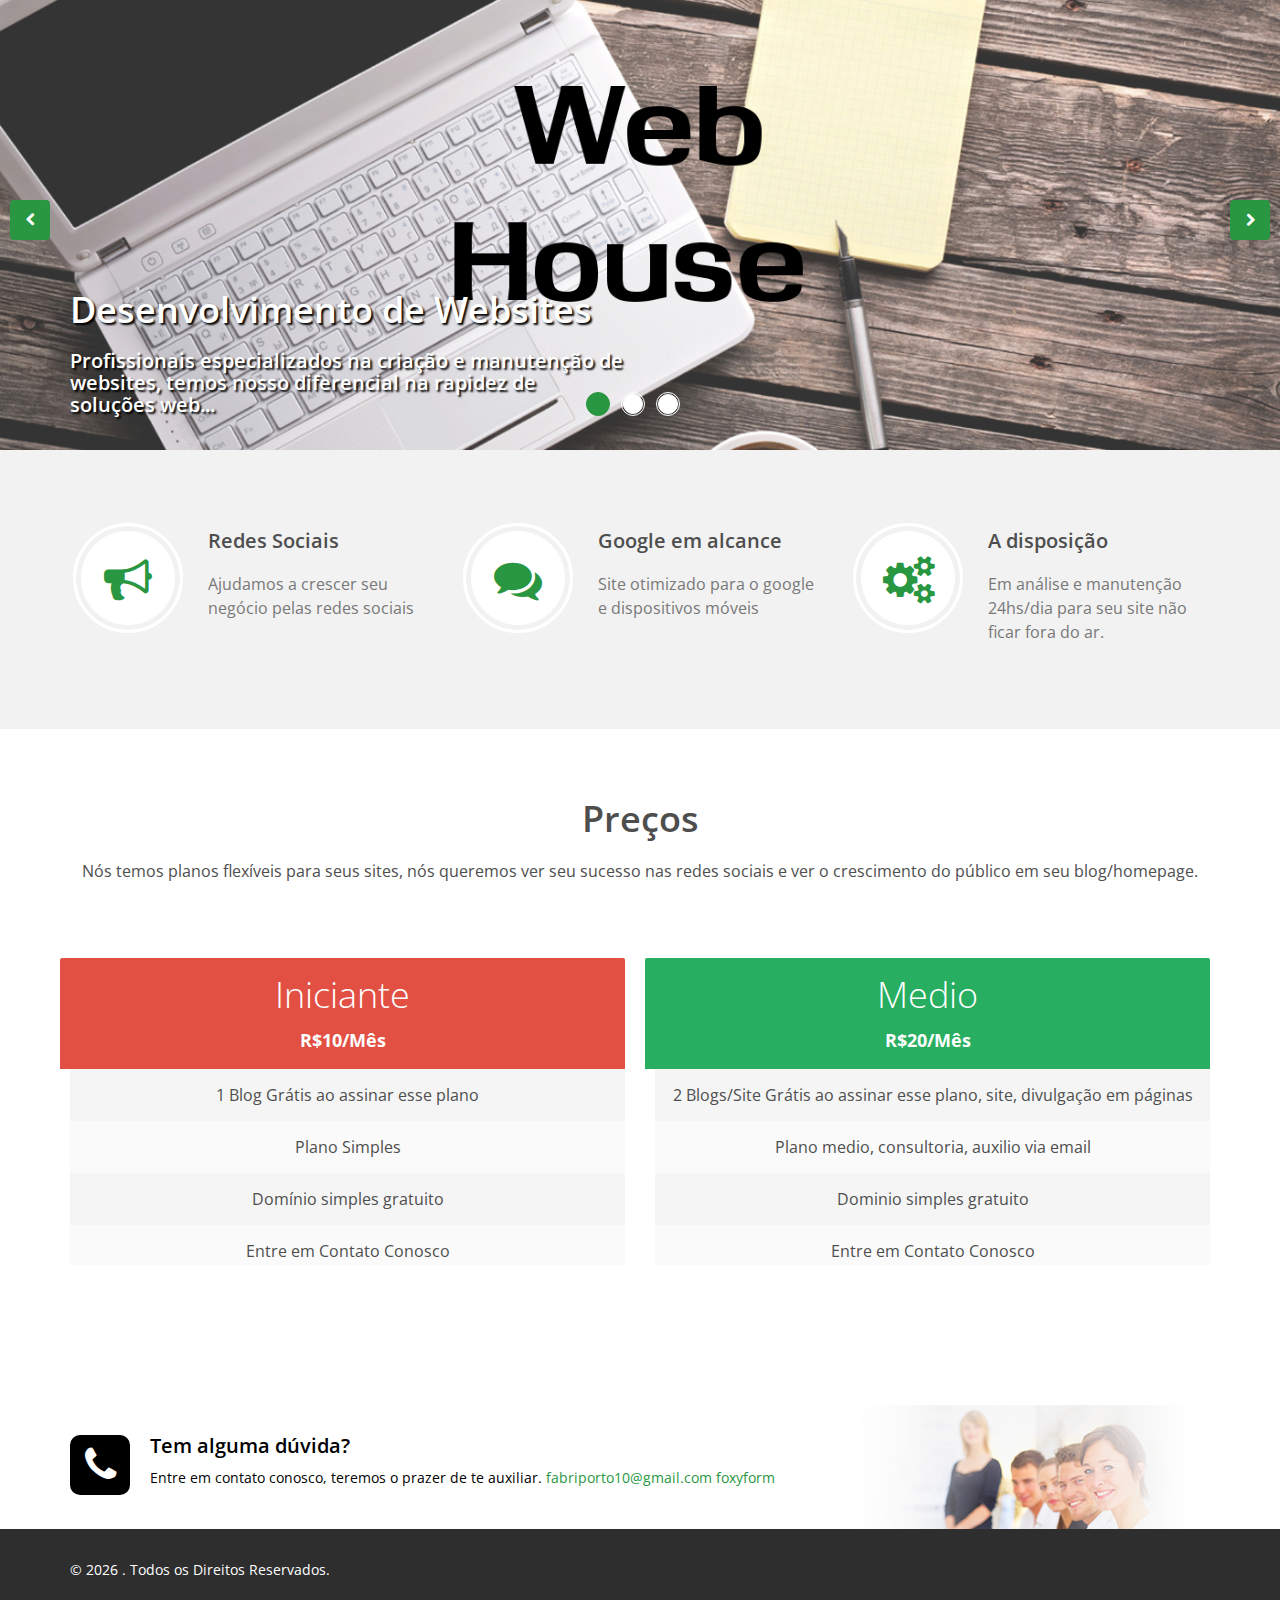
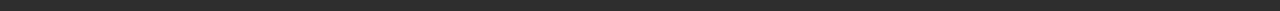
<file: index.html>
<!DOCTYPE html><html lang="pt-BR"><head><script type="text/javascript" src="http://static.boo-box.com/javascripts/boo-inject.js"></script>
<meta name="bbx-domain-token" content="ce48c21d2984bdca5887e3b8df7b2022b9e46376"/><meta property="og:locale" content="pt_BR"><meta property="og:url" content="http://www.whbr.cf" /><meta property="og:title" content="Web House Desenvolvimento de Websites em Geral" /><meta property="og:site_name" content="Web House" /><meta property="og:image" content="images/slider/bg1.jpg" /><meta property="og:image:type" content="image/jpeg"><meta charset="utf-8" /><meta name="viewport" content="width=device-width, initial-scale=1.0" /><meta name="description" content="Desenvolvimento de Websites em Geral, Blogs e consultoria especializada" /><meta name="author" content="Desenvolvimento de Websites em Geral a preços acessíveis" /><title>Web House Desenvolvimento de Websites em Geral, Blogs e consultoria especializada</title><link href="css/bootstrap.min.css" rel="stylesheet"><link href="css/font-awesome.min.css" rel="stylesheet" /><link href="css/animate.min.css" rel="stylesheet"><link href="css/prettyPhoto.css" rel="stylesheet" /><link href="css/main.css" rel="stylesheet"><link href="css/responsive.css" rel="stylesheet" /><!--[if lt IE 9]><script src="js/html5shiv.js"></script><script src="js/respond.min.js"></script><![endif]--> 
<link rel="shortcut icon" href="images/ico/favicon.ico"><link rel="apple-touch-icon-precomposed" sizes="144x144" href="images/ico/apple-touch-icon-144-precomposed.png" /><link rel="apple-touch-icon-precomposed" sizes="114x114" href="images/ico/apple-touch-icon-114-precomposed.png" />
<link rel="apple-touch-icon-precomposed" sizes="72x72" href="images/ico/apple-touch-icon-72-precomposed.png" /><link rel="apple-touch-icon-precomposed" href="images/ico/apple-touch-icon-57-precomposed.png" /></head><!--/head--><body class="homepage"><section id="main-slider" class="no-margin"><div class="carousel slide"><ol class="carousel-indicators"><li data-target="#main-slider" data-slide-to="0" class="active"></li><li data-target="#main-slider" data-slide-to="1"></li><li data-target="#main-slider" data-slide-to="2"></li></ol><div class="carousel-inner"><div class="item active" style="background-image: url(images/slider/bg1.jpg)"><div class="container"><div class="row slide-margin"><div class="col-sm-6"><div class="carousel-content"><h1 class="animation animated-item-1">Desenvolvimento de Websites</h1><h2 class="animation animated-item-2">Profissionais especializados na criação e manutenção de websites, temos nosso diferencial na rapidez de soluções web...</h2></div></div></div></div></div><!--/.item--><div class="item" style="background-image: url(images/slider/bg2.jpg)"><div class="container"><div class="row slide-margin"><div class="col-sm-6"><div class="carousel-content"><h1 class="animation animated-item-1">Experiência com Blogs</h1><h2 class="animation animated-item-2">Organização, manutenção e orientação sobre blogs, para que seu site possa alavancar nas pesquisas e no posicionamento de interesses reais das pessoas...</h2></div></div></div></div></div><!--/.item--><div class="item" style="background-image: url(images/slider/bg3.jpg)"><div class="container"><div class="row slide-margin"><div class="col-sm-6"><div class="carousel-content"><h1 class="animation animated-item-1">Google desmitificado</h1><h2 class="animation animated-item-2">Melhore seus sites no google com o conhecimento de nossos especialistas, que irão te auxiliar com seus blogs e sites...</h2></div></div></div></div></div><!--/.item--></div><!--/.carousel-inner--></div><!--/.carousel--><a class="prev hidden-xs" href="#main-slider" data-slide="prev"><i class="fa fa-chevron-left"></i></a><a class="next hidden-xs" href="#main-slider" data-slide="next"><i class="fa fa-chevron-right"></i></a></section><!--/#main-slider--><section id="feature" ><div class="container"><div class="row"><div class="features"><div class="col-md-4 col-sm-6 wow fadeInDown" data-wow-duration="1000ms" data-wow-delay="600ms"><div class="feature-wrap"><i class="fa fa-bullhorn"></i><h2>Redes Sociais</h2><h3>Ajudamos a crescer seu negócio pelas redes sociais</h3></div></div><!--/.col-md-4--><div class="col-md-4 col-sm-6 wow fadeInDown" data-wow-duration="1000ms" data-wow-delay="600ms"><div class="feature-wrap"><i class="fa fa-comments"></i><h2>Google em alcance</h2><h3>Site otimizado para o google e dispositivos móveis</h3></div></div><!--/.col-md-4-->
<div class="col-md-4 col-sm-6 wow fadeInDown" data-wow-duration="1000ms" data-wow-delay="600ms"><div class="feature-wrap"><i class="fa fa-cogs"></i><h2>A disposição</h2><h3>Em análise e manutenção 24hs/dia para seu site não ficar fora do ar.</h3></div></div><!--/.col-md-4--></div><!--/.services--></div><!--/.row--></div><!--/.container--></section><!--/#feature--><section class="pricing-page"><div class="container"><div class="center"><h2>Preços</h2><p class="lead">Nós temos planos flexíveis para seus sites, nós queremos ver seu sucesso nas redes sociais e ver o crescimento do público em seu blog/homepage.</p></div><div class="pricing-area text-center"><div class="row"><div class="col-sm-6 plan price-one wow fadeInDown animated" style="visibility: visible; animation-name: fadeInDown; -webkit-animation-name: fadeInDown;"><ul><li class="heading-one"><h1>Iniciante</h1><span>R$10/Mês</span></li><li>1 Blog Grátis ao assinar esse plano</li><li>Plano Simples</li><li>Domínio simples gratuito</li><li class="plan-action">Entre em Contato Conosco</li></ul></div><div class="col-sm-6 plan price-two wow fadeInDown animated" style="visibility: visible; animation-name: fadeInDown; -webkit-animation-name: fadeInDown;"><ul><li class="heading-two"><h1>Medio</h1><span>R$20/Mês</span></li><li>2 Blogs/Site Grátis ao assinar esse plano, site, divulgação em páginas</li><li>Plano medio, consultoria, auxilio via email</li><li>Dominio simples gratuito</li><li class="plan-action">Entre em Contato Conosco</li></ul></div></div></div><!--/pricing-area--></div><!--/container--></section><section id="conatcat-info"><div class="container"><div class="row"><div class="col-sm-8"><div class="media contact-info wow fadeInDown" data-wow-duration="1000ms" data-wow-delay="600ms"><div class="pull-left"><i class="fa fa-phone"></i></div>
<div class="media-body"><h2>Tem alguma dúvida?</h2><p>Entre em contato conosco, teremos o prazer de te auxiliar. <a href="mailto:fabriporto10@gmail.com?Subject=Desenvolvimento de Websites">fabriporto10@gmail.com</a><!-- Do not change the code! -->
<a id="foxyform_embed_link_141942" href="http://br.foxyform.com/">foxyform</a>
<script type="text/javascript">
(function(d, t){
   var g = d.createElement(t),
       s = d.getElementsByTagName(t)[0];
   g.src = "http://br.foxyform.com/js.php?id=141942&sec_hash=590c2519624&width=350px";
   s.parentNode.insertBefore(g, s);
}(document, "script"));
</script>
<!-- Do not change the code! --></p></div></div></div></div></div><!--/.container--></section><!--/#conatcat-info-->
<div style="margin:0px auto;display:table"><script type="text/javascript">
	bb_bid = "1692358";
	bb_lang = "pt-BR";
	bb_name = "custom";
	bb_limit = "8";
	bb_format = "bbb";
</script>
<script type="text/javascript" src="http://static.boo-box.com/javascripts/embed.js"></script></div><footer id="footer" class="midnight-blue"><div class="container"><div class="row"><div class="col-sm-6">&copy; <span id="date"></span> . Todos os Direitos Reservados.</div></div></div></footer><!--/#footer--><script>var d = new Date();document.getElementById('date').innerHTML = d.getFullYear();</script><script src="js/jquery.js"></script><script src="js/bootstrap.min.js"></script><script src="js/jquery.prettyPhoto.js"></script><script src="js/jquery.isotope.min.js"></script><script src="js/main.js"></script></body></html>
</file>
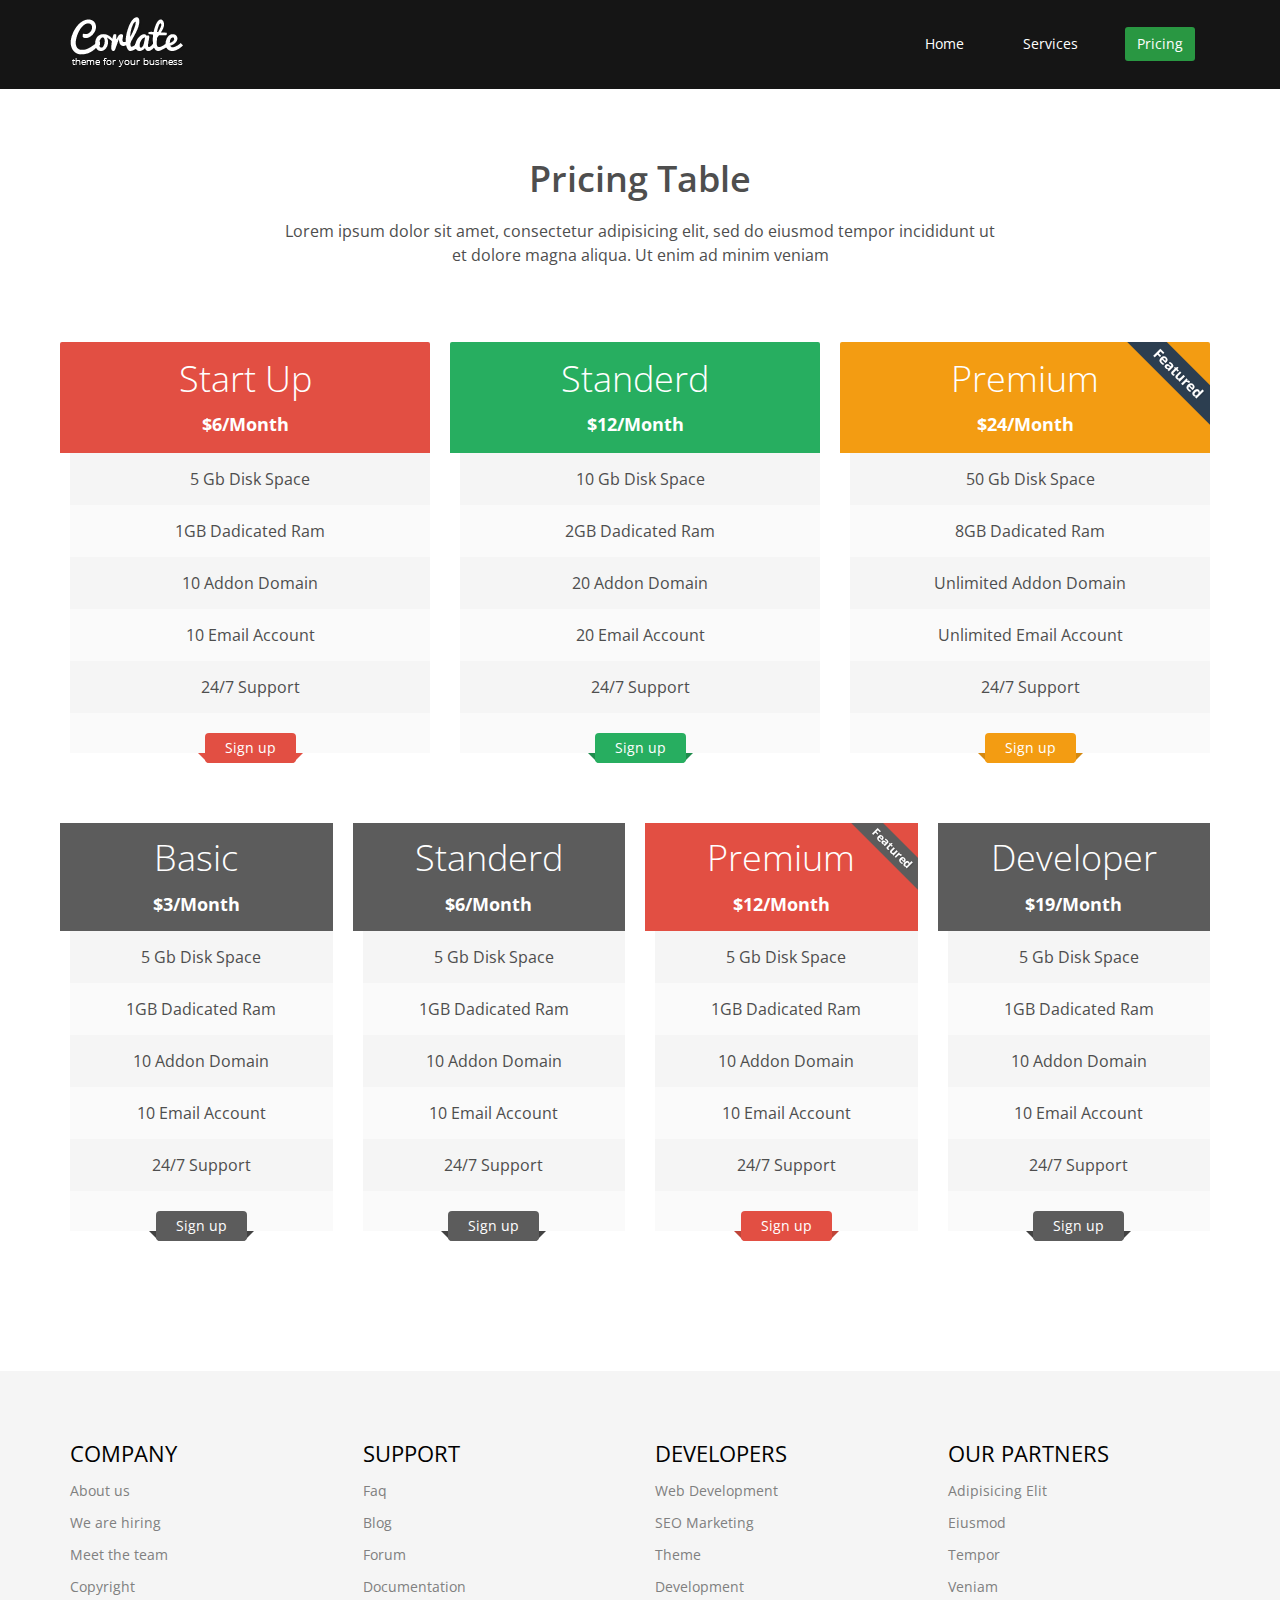
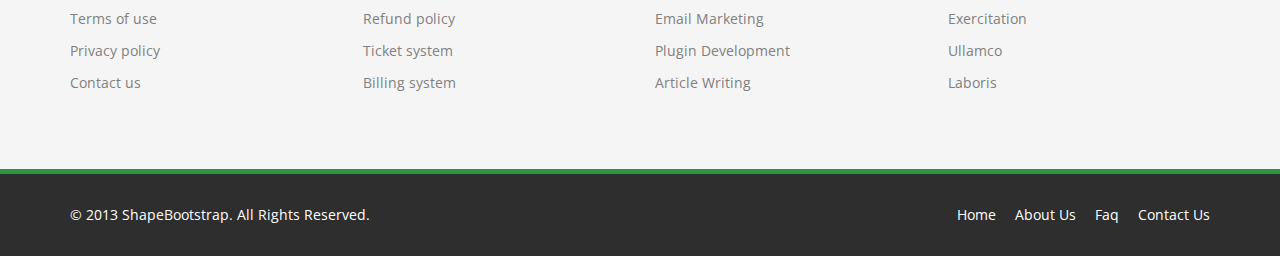
<file: pricing.html>
<!DOCTYPE html>
<html lang="en">
<head>
    <meta charset="utf-8">
    <meta name="viewport" content="width=device-width, initial-scale=1.0">
    <meta name="description" content="">
    <meta name="author" content="">
    <title>About Us | Corlate</title>
    
    <!-- core CSS -->
    <link href="css/bootstrap.min.css" rel="stylesheet">
    <link href="css/font-awesome.min.css" rel="stylesheet">
    <link href="css/prettyPhoto.css" rel="stylesheet">
    <link href="css/animate.min.css" rel="stylesheet">
    <link href="css/main.css" rel="stylesheet">
    <link href="css/responsive.css" rel="stylesheet">
    
    <!--[if lt IE 9]>
    <script src="js/html5shiv.js"></script>
    <script src="js/respond.min.js"></script>
    <![endif]-->       
    <link rel="shortcut icon" href="images/ico/favicon.ico">
    <link rel="apple-touch-icon-precomposed" sizes="144x144" href="images/ico/apple-touch-icon-144-precomposed.png">
    <link rel="apple-touch-icon-precomposed" sizes="114x114" href="images/ico/apple-touch-icon-114-precomposed.png">
    <link rel="apple-touch-icon-precomposed" sizes="72x72" href="images/ico/apple-touch-icon-72-precomposed.png">
    <link rel="apple-touch-icon-precomposed" href="images/ico/apple-touch-icon-57-precomposed.png">
</head><!--/head-->

<body>

    <header id="header">
       <nav class="navbar navbar-inverse" role="banner">
            <div class="container">
                <div class="navbar-header">
                    <button type="button" class="navbar-toggle" data-toggle="collapse" data-target=".navbar-collapse">
                        <span class="sr-only">Toggle navigation</span>
                        <span class="icon-bar"></span>
                        <span class="icon-bar"></span>
                        <span class="icon-bar"></span>
                    </button>
                    <a class="navbar-brand" href="index.html"><img src="images/logo.png" alt="logo"></a>
                </div>
                
                <div class="collapse navbar-collapse navbar-right">
                     <ul class="nav navbar-nav">
                        <li><a href="index.html">Home</a></li>
                        <li><a href="services.html">Services</a></li>
			<li class="active"><a href="pricing.html">Pricing</a></li>                    
                    </ul>
                </div>
            </div><!--/.container-->
        </nav><!--/nav-->
        
    </header><!--/header-->

    <section class="pricing-page">
        <div class="container">
            <div class="center">  
                <h2>Pricing Table</h2>
                <p class="lead">Lorem ipsum dolor sit amet, consectetur adipisicing elit, sed do eiusmod tempor incididunt ut <br> et dolore magna aliqua. Ut enim ad minim veniam</p>
            </div>  
            <div class="pricing-area text-center">
                <div class="row">
                    <div class="col-sm-4 plan price-one wow fadeInDown">
                        <ul>
                            <li class="heading-one">
                                <h1>Start Up</h1>
                                <span>$6/Month</span>
                            </li>
                            <li>5 Gb Disk Space</li>
                            <li>1GB Dadicated Ram</li>
                            <li>10 Addon Domain</li>
                            <li>10 Email Account</li>
                            <li>24/7 Support</li>
                            <li class="plan-action">
                                <a href="" class="btn btn-primary">Sign up</a>
                            </li>
                        </ul>
                    </div>

                    <div class="col-sm-4 plan price-two wow fadeInDown">
                        <ul>
                            <li class="heading-two">
                                <h1>Standerd</h1>
                                <span>$12/Month</span>
                            </li>
                            <li>10 Gb Disk Space</li>
                            <li>2GB Dadicated Ram</li>
                            <li>20 Addon Domain</li>
                            <li>20 Email Account</li>
                            <li>24/7 Support</li>
                            <li class="plan-action">
                                <a href="" class="btn btn-primary">Sign up</a>
                            </li>
                        </ul>
                    </div>

                    <div class="col-sm-4 plan price-three wow fadeInDown">
                        <img src="images/ribon_one.png">
                        <ul>
                            <li class="heading-three">
                                <h1>Premium</h1>
                                <span>$24/Month</span>
                            </li>
                            <li>50 Gb Disk Space</li>
                            <li>8GB Dadicated Ram</li>
                            <li>Unlimited Addon Domain</li>
                            <li>Unlimited Email Account</li>
                            <li>24/7 Support</li>
                            <li class="plan-action">
                                <a href="" class="btn btn-primary">Sign up</a>
                            </li>
                        </ul>
                    </div>

                    <div class="col-sm-6 col-md-3 plan price-four wow fadeInDown">
                        <ul>
                            <li class="heading-four">
                                <h1>Basic</h1>
                                <span>$3/Month</span>
                            </li>
                            <li>5 Gb Disk Space</li>
                            <li>1GB Dadicated Ram</li>
                            <li>10 Addon Domain</li>
                            <li>10 Email Account</li>
                            <li>24/7 Support</li>
                            <li class="plan-action">
                                <a href="" class="btn btn-primary">Sign up</a>
                            </li>
                        </ul>
                    </div>

                    <div class="col-sm-6 col-md-3 plan price-five wow fadeInDown">
                        <ul>
                            <li class="heading-five">
                                <h1>Standerd</h1>
                                <span>$6/Month</span>
                            </li>
                            <li>5 Gb Disk Space</li>
                            <li>1GB Dadicated Ram</li>
                            <li>10 Addon Domain</li>
                            <li>10 Email Account</li>
                            <li>24/7 Support</li>
                            <li class="plan-action">
                                <a href="" class="btn btn-primary">Sign up</a>
                            </li>
                        </ul>
                    </div>

                    <div class="col-sm-6 col-md-3 plan price-six wow fadeInDown">
                         <img src="images/ribon_two.png">
                        <ul>
                            <li class="heading-six">
                                <h1>Premium</h1>
                                <span>$12/Month</span>
                            </li>
                            <li>5 Gb Disk Space</li>
                            <li>1GB Dadicated Ram</li>
                            <li>10 Addon Domain</li>
                            <li>10 Email Account</li>
                            <li>24/7 Support</li>
                            <li class="plan-action">
                                <a href="" class="btn btn-primary">Sign up</a>
                            </li>
                        </ul>
                    </div>

                     <div class="col-sm-6 col-md-3 plan price-seven wow fadeInDown">
                        <ul>
                            <li class="heading-seven">
                                <h1>Developer</h1>
                                <span>$19/Month</span>
                            </li>
                            <li>5 Gb Disk Space</li>
                            <li>1GB Dadicated Ram</li>
                            <li>10 Addon Domain</li>
                            <li>10 Email Account</li>
                            <li>24/7 Support</li>
                            <li class="plan-action">
                                <a href="" class="btn btn-primary">Sign up</a>
                            </li>
                        </ul>
                    </div>
                </div>
            </div><!--/pricing-area-->
        </div><!--/container-->
    </section><!--/pricing-page-->
           
    <section id="bottom">
        <div class="container wow fadeInDown" data-wow-duration="1000ms" data-wow-delay="600ms">
            <div class="row">
                <div class="col-md-3 col-sm-6">
                    <div class="widget">
                        <h3>Company</h3>
                        <ul>
                            <li><a href="#">About us</a></li>
                            <li><a href="#">We are hiring</a></li>
                            <li><a href="#">Meet the team</a></li>
                            <li><a href="#">Copyright</a></li>
                            <li><a href="#">Terms of use</a></li>
                            <li><a href="#">Privacy policy</a></li>
                            <li><a href="#">Contact us</a></li>
                        </ul>
                    </div>    
                </div><!--/.col-md-3-->

                <div class="col-md-3 col-sm-6">
                    <div class="widget">
                        <h3>Support</h3>
                        <ul>
                            <li><a href="#">Faq</a></li>
                            <li><a href="#">Blog</a></li>
                            <li><a href="#">Forum</a></li>
                            <li><a href="#">Documentation</a></li>
                            <li><a href="#">Refund policy</a></li>
                            <li><a href="#">Ticket system</a></li>
                            <li><a href="#">Billing system</a></li>
                        </ul>
                    </div>    
                </div><!--/.col-md-3-->

                <div class="col-md-3 col-sm-6">
                    <div class="widget">
                        <h3>Developers</h3>
                        <ul>
                            <li><a href="#">Web Development</a></li>
                            <li><a href="#">SEO Marketing</a></li>
                            <li><a href="#">Theme</a></li>
                            <li><a href="#">Development</a></li>
                            <li><a href="#">Email Marketing</a></li>
                            <li><a href="#">Plugin Development</a></li>
                            <li><a href="#">Article Writing</a></li>
                        </ul>
                    </div>    
                </div><!--/.col-md-3-->

                <div class="col-md-3 col-sm-6">
                    <div class="widget">
                        <h3>Our Partners</h3>
                        <ul>
                            <li><a href="#">Adipisicing Elit</a></li>
                            <li><a href="#">Eiusmod</a></li>
                            <li><a href="#">Tempor</a></li>
                            <li><a href="#">Veniam</a></li>
                            <li><a href="#">Exercitation</a></li>
                            <li><a href="#">Ullamco</a></li>
                            <li><a href="#">Laboris</a></li>
                        </ul>
                    </div>    
                </div><!--/.col-md-3-->
            </div>
        </div>
    </section><!--/#bottom-->

    <footer id="footer" class="midnight-blue">
        <div class="container">
            <div class="row">
                <div class="col-sm-6">
                    &copy; 2013 <a target="_blank" href="http://shapebootstrap.net/" title="Free Twitter Bootstrap WordPress Themes and HTML templates">ShapeBootstrap</a>. All Rights Reserved.
                </div>
                <div class="col-sm-6">
                    <ul class="pull-right">
                        <li><a href="#">Home</a></li>
                        <li><a href="#">About Us</a></li>
                        <li><a href="#">Faq</a></li>
                        <li><a href="#">Contact Us</a></li>
                    </ul>
                </div>
            </div>
        </div>
    </footer><!--/#footer-->

    <script src="js/jquery.js"></script>
    <script type="text/javascript">
        $('.carousel').carousel()
    </script>
    <script src="js/bootstrap.min.js"></script>
    <script src="js/jquery.prettyPhoto.js"></script>
    <script src="js/jquery.isotope.min.js"></script>
    <script src="js/main.js"></script>
    <script src="js/wow.min.js"></script>
</body>
</html>
</file>
<file: css/prettyPhoto.css>
div.pp_default .pp_top,div.pp_default .pp_top .pp_middle,div.pp_default .pp_top .pp_left,div.pp_default .pp_top .pp_right,div.pp_default .pp_bottom,div.pp_default .pp_bottom .pp_left,div.pp_default .pp_bottom .pp_middle,div.pp_default .pp_bottom .pp_right{height:13px}div.pp_default .pp_top .pp_left{background:url(../images/prettyPhoto/default/sprite.png) -78px -93px no-repeat}div.pp_default .pp_top .pp_middle{background:url(../images/prettyPhoto/default/sprite_x.png) top left repeat-x}div.pp_default .pp_top .pp_right{background:url(../images/prettyPhoto/default/sprite.png) -112px -93px no-repeat}div.pp_default .pp_content .ppt{color:#f8f8f8}
div.pp_default .pp_content_container .pp_left{background:url(../images/prettyPhoto/default/sprite_y.png) -7px 0 repeat-y;padding-left:13px}
div.pp_default .pp_content_container .pp_right{background:url(../images/prettyPhoto/default/sprite_y.png) top right repeat-y;padding-right:13px}
div.pp_default .pp_next:hover{background:url(../images/prettyPhoto/default/sprite_next.png) center right no-repeat;cursor:pointer}
div.pp_default .pp_previous:hover{background:url(../images/prettyPhoto/default/sprite_prev.png) center left no-repeat;cursor:pointer}
div.pp_default .pp_expand{background:url(../images/prettyPhoto/default/sprite.png) 0 -29px no-repeat;cursor:pointer;width:28px;height:28px}
div.pp_default .pp_expand:hover{background:url(../images/prettyPhoto/default/sprite.png) 0 -56px no-repeat;cursor:pointer}
div.pp_default .pp_contract{background:url(../images/prettyPhoto/default/sprite.png) 0 -84px no-repeat;cursor:pointer;width:28px;height:28px}
div.pp_default .pp_contract:hover{background:url(../images/prettyPhoto/default/sprite.png) 0 -113px no-repeat;cursor:pointer}
div.pp_default .pp_close{width:30px;height:30px;background:url(../images/prettyPhoto/default/sprite.png) 2px 1px no-repeat;cursor:pointer}
div.pp_default .pp_gallery ul li a{background:url(../images/prettyPhoto/default/default_thumb.png) center center #f8f8f8;border:1px solid #aaa}
div.pp_default .pp_social{margin-top:7px}div.pp_default .pp_gallery a.pp_arrow_previous,div.pp_default .pp_gallery a.pp_arrow_next{position:static;left:auto}div.pp_default .pp_nav .pp_play,div.pp_default .pp_nav .pp_pause{background:url(../images/prettyPhoto/default/sprite.png) -51px 1px no-repeat;height:30px;width:30px}div.pp_default .pp_nav .pp_pause{background-position:-51px -29px}
div.pp_default a.pp_arrow_previous,div.pp_default a.pp_arrow_next{background:url(../images/prettyPhoto/default/sprite.png) -31px -3px no-repeat;height:20px;width:20px;margin:4px 0 0}div.pp_default a.pp_arrow_next{left:52px;background-position:-82px -3px}
div.pp_default .pp_content_container .pp_details{margin-top:5px}div.pp_default .pp_nav{clear:none;height:30px;width:110px;position:relative}
div.pp_default .pp_nav .currentTextHolder{font-family:Georgia;font-style:italic;color:#999;font-size:11px;left:75px;line-height:25px;position:absolute;top:2px;margin:0;padding:0 0 0 10px}div.pp_default .pp_close:hover,div.pp_default .pp_nav .pp_play:hover,div.pp_default .pp_nav .pp_pause:hover,div.pp_default .pp_arrow_next:hover,div.pp_default .pp_arrow_previous:hover{opacity:0.7}div.pp_default .pp_description{font-size:11px;font-weight:700;line-height:14px;margin:5px 50px 5px 0}
div.pp_default .pp_bottom .pp_left{background:url(../images/prettyPhoto/default/sprite.png) -78px -127px no-repeat}div.pp_default .pp_bottom .pp_middle{background:url(../images/prettyPhoto/default/sprite_x.png) bottom left repeat-x}
div.pp_default .pp_bottom .pp_right{background:url(../images/prettyPhoto/default/sprite.png) -112px -127px no-repeat}
div.pp_default .pp_loaderIcon{background:url(../images/prettyPhoto/default/loader.gif) center center no-repeat}
div.light_rounded .pp_top .pp_left{background:url(../images/prettyPhoto/light_rounded/sprite.png) -88px -53px no-repeat}
div.light_rounded .pp_top .pp_right{background:url(../images/prettyPhoto/light_rounded/sprite.png) -110px -53px no-repeat}
div.light_rounded .pp_next:hover{background:url(../images/prettyPhoto/light_rounded/btnNext.png) center right no-repeat;cursor:pointer}
div.light_rounded .pp_previous:hover{background:url(../images/prettyPhoto/light_rounded/btnPrevious.png) center left no-repeat;cursor:pointer}
div.light_rounded .pp_expand{background:url(../images/prettyPhoto/light_rounded/sprite.png) -31px -26px no-repeat;cursor:pointer}
div.light_rounded .pp_expand:hover{background:url(../images/prettyPhoto/light_rounded/sprite.png) -31px -47px no-repeat;cursor:pointer}
div.light_rounded .pp_contract{background:url(../images/prettyPhoto/light_rounded/sprite.png) 0 -26px no-repeat;cursor:pointer}
div.light_rounded .pp_contract:hover{background:url(../images/prettyPhoto/light_rounded/sprite.png) 0 -47px no-repeat;cursor:pointer}
div.light_rounded .pp_close{width:75px;height:22px;background:url(../images/prettyPhoto/light_rounded/sprite.png) -1px -1px no-repeat;cursor:pointer}
div.light_rounded .pp_nav .pp_play{background:url(../images/prettyPhoto/light_rounded/sprite.png) -1px -100px no-repeat;height:15px;width:14px}
div.light_rounded .pp_nav .pp_pause{background:url(../images/prettyPhoto/light_rounded/sprite.png) -24px -100px no-repeat;height:15px;width:14px}
div.light_rounded .pp_arrow_previous{background:url(../images/prettyPhoto/light_rounded/sprite.png) 0 -71px no-repeat}
div.light_rounded .pp_arrow_next{background:url(../images/prettyPhoto/light_rounded/sprite.png) -22px -71px no-repeat}
div.light_rounded .pp_bottom .pp_left{background:url(../images/prettyPhoto/light_rounded/sprite.png) -88px -80px no-repeat}
div.light_rounded .pp_bottom .pp_right{background:url(../images/prettyPhoto/light_rounded/sprite.png) -110px -80px no-repeat}
div.dark_rounded .pp_top .pp_left{background:url(../images/prettyPhoto/dark_rounded/sprite.png) -88px -53px no-repeat}
div.dark_rounded .pp_top .pp_right{background:url(../images/prettyPhoto/dark_rounded/sprite.png) -110px -53px no-repeat}
div.dark_rounded .pp_content_container .pp_left{background:url(../images/prettyPhoto/dark_rounded/contentPattern.png) top left repeat-y}
div.dark_rounded .pp_content_container .pp_right{background:url(../images/prettyPhoto/dark_rounded/contentPattern.png) top right repeat-y}
div.dark_rounded .pp_next:hover{background:url(../images/prettyPhoto/dark_rounded/btnNext.png) center right no-repeat;cursor:pointer}
div.dark_rounded .pp_previous:hover{background:url(../images/prettyPhoto/dark_rounded/btnPrevious.png) center left no-repeat;cursor:pointer}
div.dark_rounded .pp_expand{background:url(../images/prettyPhoto/dark_rounded/sprite.png) -31px -26px no-repeat;cursor:pointer}
div.dark_rounded .pp_expand:hover{background:url(../images/prettyPhoto/dark_rounded/sprite.png) -31px -47px no-repeat;cursor:pointer}
div.dark_rounded .pp_contract{background:url(../images/prettyPhoto/dark_rounded/sprite.png) 0 -26px no-repeat;cursor:pointer}
div.dark_rounded .pp_contract:hover{background:url(../images/prettyPhoto/dark_rounded/sprite.png) 0 -47px no-repeat;cursor:pointer}
div.dark_rounded .pp_close{width:75px;height:22px;background:url(../images/prettyPhoto/dark_rounded/sprite.png) -1px -1px no-repeat;cursor:pointer}
div.dark_rounded .pp_description{margin-right:85px;color:#fff}
div.dark_rounded .pp_nav .pp_play{background:url(../images/prettyPhoto/dark_rounded/sprite.png) -1px -100px no-repeat;height:15px;width:14px}
div.dark_rounded .pp_nav .pp_pause{background:url(../images/prettyPhoto/dark_rounded/sprite.png) -24px -100px no-repeat;height:15px;width:14px}
div.dark_rounded .pp_arrow_previous{background:url(../images/prettyPhoto/dark_rounded/sprite.png) 0 -71px no-repeat}
div.dark_rounded .pp_arrow_next{background:url(../images/prettyPhoto/dark_rounded/sprite.png) -22px -71px no-repeat}
div.dark_rounded .pp_bottom .pp_left{background:url(../images/prettyPhoto/dark_rounded/sprite.png) -88px -80px no-repeat}
div.dark_rounded .pp_bottom .pp_right{background:url(../images/prettyPhoto/dark_rounded/sprite.png) -110px -80px no-repeat}
div.dark_rounded .pp_loaderIcon{background:url(../images/prettyPhoto/dark_rounded/loader.gif) center center no-repeat}
div.dark_square .pp_left,div.dark_square .pp_middle,div.dark_square .pp_right,div.dark_square .pp_content{background:#000}
div.dark_square .pp_description{color:#fff;margin:0 85px 0 0}
div.dark_square .pp_loaderIcon{background:url(../images/prettyPhoto/dark_square/loader.gif) center center no-repeat}
div.dark_square .pp_expand{background:url(../images/prettyPhoto/dark_square/sprite.png) -31px -26px no-repeat;cursor:pointer}
div.dark_square .pp_expand:hover{background:url(../images/prettyPhoto/dark_square/sprite.png) -31px -47px no-repeat;cursor:pointer}
div.dark_square .pp_contract{background:url(../images/prettyPhoto/dark_square/sprite.png) 0 -26px no-repeat;cursor:pointer}
div.dark_square .pp_contract:hover{background:url(../images/prettyPhoto/dark_square/sprite.png) 0 -47px no-repeat;cursor:pointer}
div.dark_square .pp_close{width:75px;height:22px;background:url(../images/prettyPhoto/dark_square/sprite.png) -1px -1px no-repeat;cursor:pointer}
div.dark_square .pp_nav{clear:none}
div.dark_square .pp_nav .pp_play{background:url(../images/prettyPhoto/dark_square/sprite.png) -1px -100px no-repeat;height:15px;width:14px}
div.dark_square .pp_nav .pp_pause{background:url(../images/prettyPhoto/dark_square/sprite.png) -24px -100px no-repeat;height:15px;width:14px}
div.dark_square .pp_arrow_previous{background:url(../images/prettyPhoto/dark_square/sprite.png) 0 -71px no-repeat}
div.dark_square .pp_arrow_next{background:url(../images/prettyPhoto/dark_square/sprite.png) -22px -71px no-repeat}
div.dark_square .pp_next:hover{background:url(../images/prettyPhoto/dark_square/btnNext.png) center right no-repeat;cursor:pointer}
div.dark_square .pp_previous:hover{background:url(../images/prettyPhoto/dark_square/btnPrevious.png) center left no-repeat;cursor:pointer}
div.light_square .pp_expand{background:url(../images/prettyPhoto/light_square/sprite.png) -31px -26px no-repeat;cursor:pointer}
div.light_square .pp_expand:hover{background:url(../images/prettyPhoto/light_square/sprite.png) -31px -47px no-repeat;cursor:pointer}
div.light_square .pp_contract{background:url(../images/prettyPhoto/light_square/sprite.png) 0 -26px no-repeat;cursor:pointer}
div.light_square .pp_contract:hover{background:url(../images/prettyPhoto/light_square/sprite.png) 0 -47px no-repeat;cursor:pointer}
div.light_square .pp_close{width:75px;height:22px;background:url(../images/prettyPhoto/light_square/sprite.png) -1px -1px no-repeat;cursor:pointer}
div.light_square .pp_nav .pp_play{background:url(../images/prettyPhoto/light_square/sprite.png) -1px -100px no-repeat;height:15px;width:14px}
div.light_square .pp_nav .pp_pause{background:url(../images/prettyPhoto/light_square/sprite.png) -24px -100px no-repeat;height:15px;width:14px}
div.light_square .pp_arrow_previous{background:url(../images/prettyPhoto/light_square/sprite.png) 0 -71px no-repeat}
div.light_square .pp_arrow_next{background:url(../images/prettyPhoto/light_square/sprite.png) -22px -71px no-repeat}
div.light_square .pp_next:hover{background:url(../images/prettyPhoto/light_square/btnNext.png) center right no-repeat;cursor:pointer}
div.light_square .pp_previous:hover{background:url(../images/prettyPhoto/light_square/btnPrevious.png) center left no-repeat;cursor:pointer}
div.facebook .pp_top .pp_left{background:url(../images/prettyPhoto/facebook/sprite.png) -88px -53px no-repeat}
div.facebook .pp_top .pp_middle{background:url(../images/prettyPhoto/facebook/contentPatternTop.png) top left repeat-x}
div.facebook .pp_top .pp_right{background:url(../images/prettyPhoto/facebook/sprite.png) -110px -53px no-repeat}
div.facebook .pp_content_container .pp_left{background:url(../images/prettyPhoto/facebook/contentPatternLeft.png) top left repeat-y}
div.facebook .pp_content_container .pp_right{background:url(../images/prettyPhoto/facebook/contentPatternRight.png) top right repeat-y}
div.facebook .pp_expand{background:url(../images/prettyPhoto/facebook/sprite.png) -31px -26px no-repeat;cursor:pointer}
div.facebook .pp_expand:hover{background:url(../images/prettyPhoto/facebook/sprite.png) -31px -47px no-repeat;cursor:pointer}
div.facebook .pp_contract{background:url(../images/prettyPhoto/facebook/sprite.png) 0 -26px no-repeat;cursor:pointer}
div.facebook .pp_contract:hover{background:url(../images/prettyPhoto/facebook/sprite.png) 0 -47px no-repeat;cursor:pointer}
div.facebook .pp_close{width:22px;height:22px;background:url(../images/prettyPhoto/facebook/sprite.png) -1px -1px no-repeat;cursor:pointer}
div.facebook .pp_description{margin:0 37px 0 0}
div.facebook .pp_loaderIcon{background:url(../images/prettyPhoto/facebook/loader.gif) center center no-repeat}
div.facebook .pp_arrow_previous{background:url(../images/prettyPhoto/facebook/sprite.png) 0 -71px no-repeat;height:22px;margin-top:0;width:22px}
div.facebook .pp_arrow_previous.disabled{background-position:0 -96px;cursor:default}
div.facebook .pp_arrow_next{background:url(../images/prettyPhoto/facebook/sprite.png) -32px -71px no-repeat;height:22px;margin-top:0;width:22px}
div.facebook .pp_arrow_next.disabled{background-position:-32px -96px;cursor:default}
div.facebook .pp_nav{margin-top:0}
div.facebook .pp_nav p{font-size:15px;padding:0 3px 0 4px}
div.facebook .pp_nav .pp_play{background:url(../images/prettyPhoto/facebook/sprite.png) -1px -123px no-repeat;height:22px;width:22px}
div.facebook .pp_nav .pp_pause{background:url(../images/prettyPhoto/facebook/sprite.png) -32px -123px no-repeat;height:22px;width:22px}
div.facebook .pp_next:hover{background:url(../images/prettyPhoto/facebook/btnNext.png) center right no-repeat;cursor:pointer}
div.facebook .pp_previous:hover{background:url(../images/prettyPhoto/facebook/btnPrevious.png) center left no-repeat;cursor:pointer}
div.facebook .pp_bottom .pp_left{background:url(../images/prettyPhoto/facebook/sprite.png) -88px -80px no-repeat}
div.facebook .pp_bottom .pp_middle{background:url(../images/prettyPhoto/facebook/contentPatternBottom.png) top left repeat-x}
div.facebook .pp_bottom .pp_right{background:url(../images/prettyPhoto/facebook/sprite.png) -110px -80px no-repeat}
div.pp_pic_holder a:focus{outline:none}
div.pp_overlay{background:#000;display:none;left:0;position:absolute;top:0;width:100%;z-index:9500}
div.pp_pic_holder{display:none;position:absolute;width:100px;z-index:10000}
.pp_content{height:40px;min-width:40px}
* html .pp_content{width:40px}
.pp_content_container{position:relative;text-align:left;width:100%}
.pp_content_container .pp_left{padding-left:20px}
.pp_content_container .pp_right{padding-right:20px}
.pp_content_container .pp_details{float:left;margin:10px 0 2px}
.pp_description{display:none;margin:0}
.pp_social{float:left;margin:0}
.pp_social .facebook{float:left;margin-left:5px;width:55px;overflow:hidden}
.pp_social .twitter{float:left}
.pp_nav{clear:right;float:left;margin:3px 10px 0 0}
.pp_nav p{float:left;white-space:nowrap;margin:2px 4px}
.pp_nav .pp_play,.pp_nav .pp_pause{float:left;margin-right:4px;text-indent:-10000px}
a.pp_arrow_previous,a.pp_arrow_next{display:block;float:left;height:15px;margin-top:3px;overflow:hidden;text-indent:-10000px;width:14px}
.pp_hoverContainer{position:absolute;top:0;width:100%;z-index:2000}
.pp_gallery{display:none;left:50%;margin-top:-50px;position:absolute;z-index:10000}
.pp_gallery div{float:left;overflow:hidden;position:relative}
.pp_gallery ul{float:left;height:35px;position:relative;white-space:nowrap;margin:0 0 0 5px;padding:0}
.pp_gallery ul a{border:1px rgba(0,0,0,0.5) solid;display:block;float:left;height:33px;overflow:hidden}
.pp_gallery ul a img{border:0}
.pp_gallery li{display:block;float:left;margin:0 5px 0 0;padding:0}
.pp_gallery li.default a{background:url(../images/prettyPhoto/facebook/default_thumbnail.gif) 0 0 no-repeat;display:block;height:33px;width:50px}
.pp_gallery .pp_arrow_previous,.pp_gallery .pp_arrow_next{margin-top:7px!important}
a.pp_next{background:url(../images/prettyPhoto/light_rounded/btnNext.png) 10000px 10000px no-repeat;display:block;float:right;height:100%;text-indent:-10000px;width:49%}
a.pp_previous{background:url(../images/prettyPhoto/light_rounded/btnNext.png) 10000px 10000px no-repeat;display:block;float:left;height:100%;text-indent:-10000px;width:49%}
a.pp_expand,a.pp_contract{cursor:pointer;display:none;height:20px;position:absolute;right:30px;text-indent:-10000px;top:10px;width:20px;z-index:20000}
a.pp_close{position:absolute;right:0;top:0;display:block;line-height:22px;text-indent:-10000px}
.pp_loaderIcon{display:block;height:24px;left:50%;position:absolute;top:50%;width:24px;margin:-12px 0 0 -12px}
#pp_full_res{line-height:1!important}
#pp_full_res .pp_inline{text-align:left}
#pp_full_res .pp_inline p{margin:0 0 15px}
div.ppt{color:#fff;display:none;font-size:17px;z-index:9999;margin:0 0 5px 15px}
div.pp_default .pp_content,div.light_rounded .pp_content{background-color:#fff}
div.pp_default #pp_full_res .pp_inline,div.light_rounded .pp_content .ppt,div.light_rounded #pp_full_res .pp_inline,div.light_square .pp_content .ppt,div.light_square #pp_full_res .pp_inline,div.facebook .pp_content .ppt,div.facebook #pp_full_res .pp_inline{color:#000}
div.pp_default .pp_gallery ul li a:hover,div.pp_default .pp_gallery ul li.selected a,.pp_gallery ul a:hover,.pp_gallery li.selected a{border-color:#fff}
div.pp_default .pp_details,div.light_rounded .pp_details,div.dark_rounded .pp_details,div.dark_square .pp_details,div.light_square .pp_details,div.facebook .pp_details{position:relative}
div.light_rounded .pp_top .pp_middle,div.light_rounded .pp_content_container .pp_left,div.light_rounded .pp_content_container .pp_right,div.light_rounded .pp_bottom .pp_middle,div.light_square .pp_left,div.light_square .pp_middle,div.light_square .pp_right,div.light_square .pp_content,div.facebook .pp_content{background:#fff}
div.light_rounded .pp_description,div.light_square .pp_description{margin-right:85px}
div.light_rounded .pp_gallery a.pp_arrow_previous,div.light_rounded .pp_gallery a.pp_arrow_next,div.dark_rounded .pp_gallery a.pp_arrow_previous,div.dark_rounded .pp_gallery a.pp_arrow_next,div.dark_square .pp_gallery a.pp_arrow_previous,div.dark_square .pp_gallery a.pp_arrow_next,div.light_square .pp_gallery a.pp_arrow_previous,div.light_square .pp_gallery a.pp_arrow_next{margin-top:12px!important}
div.light_rounded .pp_arrow_previous.disabled,div.dark_rounded .pp_arrow_previous.disabled,div.dark_square .pp_arrow_previous.disabled,div.light_square .pp_arrow_previous.disabled{background-position:0 -87px;cursor:default}
div.light_rounded .pp_arrow_next.disabled,div.dark_rounded .pp_arrow_next.disabled,div.dark_square .pp_arrow_next.disabled,div.light_square .pp_arrow_next.disabled{background-position:-22px -87px;cursor:default}
div.light_rounded .pp_loaderIcon,div.light_square .pp_loaderIcon{background:url(../images/prettyPhoto/light_rounded/loader.gif) center center no-repeat}
div.dark_rounded .pp_top .pp_middle,div.dark_rounded .pp_content,div.dark_rounded .pp_bottom .pp_middle{background:url(../images/prettyPhoto/dark_rounded/contentPattern.png) top left repeat}
div.dark_rounded .currentTextHolder,div.dark_square .currentTextHolder{color:#c4c4c4}
div.dark_rounded #pp_full_res .pp_inline,div.dark_square #pp_full_res .pp_inline{color:#fff}
.pp_top,.pp_bottom{height:20px;position:relative}
* html .pp_top,* html .pp_bottom{padding:0 20px}
.pp_top .pp_left,.pp_bottom .pp_left{height:20px;left:0;position:absolute;width:20px}
.pp_top .pp_middle,.pp_bottom .pp_middle{height:20px;left:20px;position:absolute;right:20px}
* html .pp_top .pp_middle,* html .pp_bottom .pp_middle{left:0;position:static}
.pp_top .pp_right,.pp_bottom .pp_right{height:20px;left:auto;position:absolute;right:0;top:0;width:20px}
.pp_fade,.pp_gallery li.default a img{display:none}
</file>
<file: css/main.css>
@import url(http://fonts.googleapis.com/css?family=Open+Sans:300italic,400italic,600italic,700italic,800italic,400,600,700,300,800);body{background:#fff;font-family:'Open Sans', sans-serif;color:#4e4e4e;line-height:22px;}h1,h2,h3,h4,h5,h6{font-weight:600; font-family:'Open Sans', sans-serif;color:#4e4e4e;}h1{font-size:36px;color:#fff;}h2{font-size:20px;}h3{font-size:16px;color:#787878;font-weight:400;line-height:24px;}h4{font-size:16px;}a{color:#299742;-webkit-transition:color 300ms, background-color 300ms;-moz-transition:color 300ms, background-color 300ms;-o-transition:color 300ms, background-color 300ms;transition:color 300ms, background-color 300ms;}a:hover, a:focus{color:#d43133;}hr{border-top:1px solid #e5e5e5;border-bottom:1px solid #fff;}.btn-primary{padding:8px 20px;background:#299742;color:#fff;border-radius:4px;border:none;margin-top:10px;}.btn-primary:hover, .btn-primary:focus{background:#299742;outline:none;box-shadow:none;}.btn-transparent{border:3px solid #fff;background:transparent;color:#fff;}.btn-transparent:hover{border-color:rgba(255, 255, 255, 0.5);}a:hover,a:focus{color:#111;text-decoration:none;outline:none;}.dropdown-menu{margin-top:-1px;min-width:180px;}.center h2{font-size:36px;margin-top:0;margin-bottom:20px;}.media>.pull-left{margin-right:20px;}.media>.pull-right{margin-left:20px;}body > section{padding:70px 0;}.center{text-align:center;padding-bottom:55px;}.scaleIn{-webkit-animation-name:scaleIn;animation-name:scaleIn;}.lead{font-size:16px;line-height:24px;font-weight:400;}.transparent-bg{background-color:transparent !important;margin-bottom:0;}@-webkit-keyframes scaleIn{0%{  opacity:0;-webkit-transform:scale(0);transform:scale(0);}  100%{  opacity:1;-webkit-transform:scale(1);transform:scale(1);}}@keyframes scaleIn{0%{  opacity:0;-webkit-transform:scale(0);-ms-transform:scale(0);transform:scale(0);}  100%{  opacity:1;-webkit-transform:scale(1);-ms-transform:scale(1);transform:scale(1);}}#header .search{display:inline-block;}.navbar>.container .navbar-brand{margin-left:0;}.top-bar{padding:10px 0;background:#191919;border-bottom:1px solid #222;line-height:28px;}.top-number{color:#fff;}.top-number p{margin:0
}.social{text-align:right;}.social-share{
 display:inline-block;list-style:none;padding:0;margin:0;}ul.social-share li{display:inline-block;}ul.social-share li a{display:inline-block;color:#fff;background:#404040;width:25px;height:25px;line-height:25px;text-align:center;border-radius:2px;}ul.social-share li a:hover{background:#299742;color:#fff;}.search i{color:#fff;}input.search-form{background:transparent;border:0 none;width:60px;padding:0 10px;color:#FFF;-webkit-transition:all 400ms;-moz-transition:all 400ms;-ms-transition:all 400ms;-o-transition:all 400ms;transition:all 400ms;}input.search-form::-webkit-input-placeholder{color:transparent;}input.search-form:hover::-webkit-input-placeholder{color:#fff;}input.search-form:hover{width:180px;}.navbar-brand{padding:0;margin:0;}.navbar{border-radius:0;margin-bottom:0;background:#151515;padding:15px 0;padding-bottom:0;} .navbar-nav{margin-top:12px;}.navbar-nav>li{margin-left:35px;padding-bottom:28px;}.navbar-inverse .navbar-nav > li > a{padding:5px 12px;margin:0;border-radius:3px;color:#fff;line-height:24px;display:inline-block;}.navbar-inverse .navbar-nav > li > a:hover{
	background-color:#299742;color:#fff;}.navbar-inverse{border:none;}.navbar-inverse .navbar-brand{font-size:36px;line-height:50px;color:#fff;}.navbar-inverse .navbar-nav > .active > a,.navbar-inverse .navbar-nav > .active > a:hover,.navbar-inverse .navbar-nav > .active > a:focus,.navbar-inverse .navbar-nav > .open > a,.navbar-inverse .navbar-nav > .open > a:hover,.navbar-inverse .navbar-nav > .open > a:focus{background-color:#299742;color:#fff;}.navbar-inverse .navbar-nav .dropdown-menu{background-color:rgba(0,0,0,.85);-webkit-box-shadow:0 3px 8px rgba(0, 0, 0, 0.125);-moz-box-shadow:0 3px 8px rgba(0, 0, 0, 0.125);box-shadow:0 3px 8px rgba(0, 0, 0, 0.125);border:0;padding:0;margin-top:0;border-top:0;border-radius:0;left:0;}.navbar-inverse .navbar-nav .dropdown-menu:before{position:absolute;top:0;}.navbar-inverse .navbar-nav .dropdown-menu > li > a{padding:8px 15px;color:#fff;}.navbar-inverse .navbar-nav .dropdown-menu > li:hover > a,.navbar-inverse .navbar-nav .dropdown-menu > li:focus > a,.navbar-inverse .navbar-nav .dropdown-menu > li.active > a{background-color:#299742;color:#fff;}.navbar-inverse .navbar-nav .dropdown-menu > li:last-child > a{border-radius:0 0 3px 3px;}.navbar-inverse .navbar-nav .dropdown-menu > li.divider{background-color:transparent;}.navbar-inverse .navbar-collapse,.navbar-inverse .navbar-form{border-top:0;padding-bottom:0;}#main-slider{position:relative;}.no-margin{margin:0;padding:0;}#main-slider .carousel .carousel-content{margin-top:150px;}#main-slider .carousel .slide-margin{margin-top:140px;}#main-slider .carousel h2{color:#fff;}#main-slider .carousel .btn-slide{padding:8px 20px;background:#299742;color:#fff;border-radius:4px;margin-top:25px;display:inline-block;}#main-slider .carousel .slider-img{text-align:right;position:absolute;}#main-slider .carousel .item{background-position:50%;background-repeat:no-repeat;background-size:cover;left:0 !important;opacity:0;top:0;position:absolute;width:100%;display:block !important;height:730px;-webkit-transition:opacity ease-in-out 500ms;-moz-transition:opacity ease-in-out 500ms;-o-transition:opacity ease-in-out 500ms;transition:opacity ease-in-out 500ms;}#main-slider .carousel .item:first-child{top:auto;position:relative;}#main-slider .carousel .item.active{opacity:1;-webkit-transition:opacity ease-in-out 500ms;-moz-transition:opacity ease-in-out 500ms;-o-transition:opacity ease-in-out 500ms;transition:opacity ease-in-out 500ms;z-index:1;}#main-slider .prev,#main-slider .next{position:absolute;top:50%;background-color:#299742;color:#fff;display:inline-block;margin-top:-25px;height:40px;line-height:40px;width:40px;line-height:40px;text-align:center;border-radius:4px;z-index:5;}#main-slider .prev:hover,#main-slider .next:hover{background-color:#000;}#main-slider .prev{left:10px;}#main-slider .next{right:10px;}#main-slider .carousel-indicators li{width:20px;height:20px;background-color:#fff;margin:0 15px 0 0;position:relative;}#main-slider .carousel-indicators li:after{position:absolute;content:"";width:24px;height:24px;border-radius:100%;background:rgba(0, 0, 0, 0);border:1px solid #FFF;left:-3px;top:-3px;}#main-slider .carousel-indicators .active{width:20px;height:20px;background-color:#299742;margin:0 15px 0 0;border:1px solid #299742;position:relative;}#main-slider .carousel-indicators .active:after{position:absolute;content:"";width:24px;height:24px;border-radius:100%;background:#299742;border:1px solid #299742;left:-3px;top:-3px;}#main-slider .active .animation.animated-item-1{-webkit-animation:fadeInUp 300ms linear 300ms both;-moz-animation:fadeInUp 300ms linear 300ms both;-o-animation:fadeInUp 300ms linear 300ms both;-ms-animation:fadeInUp 300ms linear 300ms both;animation:fadeInUp 300ms linear 300ms both;}#main-slider .active .animation.animated-item-2{-webkit-animation:fadeInUp 300ms linear 600ms both;-moz-animation:fadeInUp 300ms linear 600ms both;-o-animation:fadeInUp 300ms linear 600ms both;-ms-animation:fadeInUp 300ms linear 600ms both;animation:fadeInUp 300ms linear 600ms both;}#main-slider .active .animation.animated-item-3{-webkit-animation:fadeInUp 300ms linear 900ms both;-moz-animation:fadeInUp 300ms linear 900ms both;-o-animation:fadeInUp 300ms linear 900ms both;-ms-animation:fadeInUp 300ms linear 900ms both;animation:fadeInUp 300ms linear 900ms both;}#main-slider .active .animation.animated-item-4{-webkit-animation:fadeInUp 300ms linear 1200ms both;-moz-animation:fadeInUp 300ms linear 1200ms both;-o-animation:fadeInUp 300ms linear 1200ms both;-ms-animation:fadeInUp 300ms linear 1200ms both;animation:fadeInUp 300ms linear 1200ms both;}#feature{background:#f2f2f2;padding-bottom:40px;}.features{padding:0;}.feature-wrap{margin-bottom:35px;overflow:hidden;}.feature-wrap h2{margin-top:10px;}.feature-wrap .pull-left{margin-right:25px;}.feature-wrap i{font-size:48px;height:110px;width:110px;margin:3px;border-radius:100%;line-height:110px;text-align:center;background:#ffffff;color:#299742;border:3px solid #ffffff;box-shadow:inset 0 0 0 5px #f2f2f2;-webkit-box-shadow:inset 0 0 0 5px #f2f2f2;-webkit-transition:500ms;-moz-transition:500ms;-o-transition:500ms;transition:500ms;float:left;margin-right:25px;}.feature-wrap i:hover{background:#299742;color:#fff;box-shadow:inset 0 0 0 5px #299742;-webkit-box-shadow:inset 0 0 0 5px #299742;border:3px solid #299742;}#recent-works .col-xs-12.col-sm-4.col-md-3{padding:0;}#recent-works{  padding-bottom:70px;}.recent-work-wrap{position:relative;}.recent-work-wrap img{width:100%;}.recent-work-wrap .recent-work-inner{top:0;background:transparent;opacity:.8;width:100%;border-radius:0;margin-bottom:0;}.recent-work-wrap .recent-work-inner h3{margin:10px 0;}.recent-work-wrap .recent-work-inner h3 a{font-size:24px;color:#fff;}.recent-work-wrap .overlay{position:absolute;top:0;left:0;width:100%;height:100%;opacity:0;border-radius:0;background:#299742;color:#fff;vertical-align:middle;-webkit-transition:opacity 500ms;-moz-transition:opacity 500ms;-o-transition:opacity 500ms;transition:opacity 500ms; padding:30px;}.recent-work-wrap .overlay .preview{bottom:0;display:inline-block;height:35px;line-height:35px;border-radius:0;background:transparent;text-align:center;color:#fff;}.recent-work-wrap:hover .overlay{opacity:1;}#services{background:#000 url(../images/services/bg_services.png);background-size:cover;}#services .lead,#services h2{color:#fff;}.services-wrap{padding:40px 30px;background:#fff;border-radius:4px;margin:0 0 40px;}.services-wrap h3{font-size:20px;margin:10px 0;}.services-wrap .pull-left{margin-right:20px;}#middle{background:#f2f2f2;}.skill h2{margin-bottom:25px;}.progress-wrap{position:relative;}.progress .color1,.progress .color1 .bar-width{background:#2d7da4;}.progress .color2,.progress .color2 .bar-width{background:#6aa42f;}.progress .color3,.progress .color3 .bar-width{background:#ffcc33;}.progress .color4,.progress .color4 .bar-width{background:#db3615;}.progress,.progress-bar{height:15px;line-height:15px;background:#e6e6e6;-webkit-box-shadow:none;-moz-box-shadow:none;box-shadow:none;border-radius:0;overflow:visible;text-align:right;}.progress{position:relative;}.progress .bar-width{position:absolute;width:40px;height:20px;line-height:20px;text-align:center;font-size:12px;font-weight:700;top:-30px;border-radius:2px;margin-left:-30px;}.progress span{position:relative;}.progress span:before{content:" ";position:absolute;width:auto;height:auto;border-width:8px 5px;border-style:solid;bottom:-15px;right:8px;}.progress .color1 span:before{border-color:#2d7da4 transparent transparent transparent;}.progress .color2 span:before{border-color:#6aa42f transparent transparent transparent;}.progress .color3 span:before{border-color:#ffcc33 transparent transparent transparent;}.progress .color4 span:before{border-color:#db3615 transparent transparent transparent;}.accordion h2{margin-bottom:25px;}.panel-default{border-color:transparent;}.panel-default>.panel-heading,.panel{background-color:#e6e6e6; border:0 none;box-shadow:none;}.panel-default>.panel-heading+.panel-collapse .panel-body{background:#fff;color:#858586;}.panel-body{padding:20px 20px 10px;}.panel-group .panel+.panel{margin-top:0;border-top:1px solid #d9d9d9;}.panel-group .panel{border-radius:0;}.panel-heading{border-radius:0;}.panel-title>a{color:#4e4e4e;}.accordion-inner img{border-radius:4px;}.accordion-inner h4{margin-top:0;}.panel-heading.active{background:#1f1f20;}.panel-heading.active .panel-title>a{color:#fff;}a.accordion-toggle  i{width:45px;line-height:44px;font-size:20px;margin-top:-10px;text-align:center;margin-right:-15px;background:#c9c9c9;}.panel-heading.active a.accordion-toggle i{background:#299742;color:#fff;}.panel-heading.active a.accordion-toggle.collapsed i{background:#299742;color:#fff;}.nav-tabs>li{margin-bottom:0px;border-bottom:1px solid #e6e6e6;}.nav-tabs{border-bottom:transparent;border-right:1px solid #e6e6e6;}.nav-tabs>li>a{background:#f5f5f5;color:#666;border-radius:0;border:0 none;line-height:24px;margin-right:0;padding:13px 15px;}.nav-tabs li:last-child{border-bottom:0 none;}.nav-stacked>li+li{margin-top:0;}.nav-tabs>li>a:hover{background:#1f1f20;color:#fff;}.nav-tabs>li.active>a,.nav-tabs>li.active>a:hover,.nav-tabs>li.active>a:focus{border:0;color:#fff;background:#1f1f20;position:relative;}.nav-tabs>li.active>a:after{position:absolute;content:"";width:auto;height:auto;border-style:solid;border-color:transparent transparent transparent #1f1f20;border-width:25px 22px;right:-44px;top:0;}.tab-wrap{border:1px solid #e6e6e6;margin-bottom:20px;}.tab-content{padding:20px;}.tab-content h2{margin-top:0;}.tab-content img{border-radius:4px;}.testimonial h2{margin-top:0;}.testimonial-inner{color:#858586;font-size:14px;}.testimonial-inner .pull-left{border-right:1px solid #e7e7e7;padding-right:15px;position:relative;}.testimonial-inner .pull-left:after{content:"";position:absolute;width:9px;height:9px;top:50%;margin-top:-5px;background:#FFF;-webkit-transform:rotate(45deg);border:1px solid #e7e7e7;right:-5px;border-left:0 none;border-bottom:0 none;}#partner{background:url(../images/partners/partner_bg.png) 50% 50% no-repeat;background-size:cover;}#partner{color:#fff;text-align:center;}#partner h2,#partner h3{color:#fff;}.partners ul{list-style:none;margin:0;padding:0;}.partners ul li{display:inline-block;float:left;width:20%;}#conatcat-info{background:#fff url(../images/contact.png) no-repeat 90% 0;padding:30px 0;}.contact-info i{width:60px;height:60px;font-size:40px;line-height:60px;color:#fff;background:#000;text-align:center;border-radius:10px;}.contact-info h2{margin-top:0;color:#000;}.contact-info{color:#000;}.about-us{margin-top:110px;margin-bottom:-110px;}.about-us h2,.skill_text h2{color:#4e4e4e;font-size:30px;font-weight:600;}.about-us p{color:#4e4e4e;}#carousel-slider{position:relative;}#carousel-slider .carousel-indicators{bottom:-25px;}#carousel-slider .carousel-indicators li{border:1px solid #ffbd20;}#carousel-slider a i{border:1px solid #777;border-radius:50%;font-size:28px;height:50px;padding:8px;position:absolute;top:50%;width:50px;color:#777;}#carousel-slider a i:hover{background:#bfbfbf;color:#fff;border:1px solid #bfbfbf;}#carousel-slider 
.carousel-control{width:inherit;}#carousel-slider .carousel-control.left i{left:-25px
}#carousel-slider .carousel-control.right i{right:-25px;}#carousel-slider
.carousel-control.left,#carousel-slider
.carousel-control.right{background:none;}.skill_text{display:block;margin-bottom:60px;margin-top:25px;overflow:hidden;}.sinlge-skill{background:#f2f2f2;border-radius:100%;color:#FFFFFF;font-size:22px;font-weight:bold;height:200px;position:relative;width:200px;text-transform:uppercase;overflow:hidden;margin:30px 0;}.sinlge-skill p em{color:#FFFFFF;font-size:38px;}.sinlge-skill p{line-height:1;}.joomla-skill,.html-skill,.css-skill,.wp-skill{position:absolute;height:100%;bottom:0;width:100%;border-radius:100%;padding:70px 0;text-align:center;}.joomla-skill{background:rgb(242,242,242); background:-moz-linear-gradient(top, rgba(242,242,242,1) 0%, rgba(242,242,242,1) 28%, rgba(45,125,164,1) 28%); background:-webkit-gradient(linear, left top, left bottom, color-stop(0%,rgba(242,242,242,1)), color-stop(28%,rgba(242,242,242,1)), color-stop(28%,rgba(45,125,164,1))); background:-webkit-linear-gradient(top, rgba(242,242,242,1) 0%,rgba(242,242,242,1) 28%,rgba(45,125,164,1) 28%); background:-o-linear-gradient(top, rgba(242,242,242,1) 0%,rgba(242,242,242,1) 28%,rgba(45,125,164,1) 28%); background:-ms-linear-gradient(top, rgba(242,242,242,1) 0%,rgba(242,242,242,1) 28%,rgba(45,125,164,1) 28%); background:linear-gradient(to bottom, rgba(242,242,242,1) 0%,rgba(242,242,242,1) 28%,rgba(45,125,164,1) 28%); filter:progid:DXImageTransform.Microsoft.gradient( startColorstr='#f2f2f2', endColorstr='#2d7da4',GradientType=0 );}.html-skill{background:rgb(242,242,242); background:-moz-linear-gradient(top, rgba(242,242,242,1) 0%, rgba(242,242,242,1) 9%, rgba(106,164,47,1) 9%); background:-webkit-gradient(linear, left top, left bottom, color-stop(0%,rgba(242,242,242,1)), color-stop(9%,rgba(242,242,242,1)), color-stop(9%,rgba(106,164,47,1))); background:-webkit-linear-gradient(top, rgba(242,242,242,1) 0%,rgba(242,242,242,1) 9%,rgba(106,164,47,1) 9%); background:-o-linear-gradient(top, rgba(242,242,242,1) 0%,rgba(242,242,242,1) 9%,rgba(106,164,47,1) 9%); background:-ms-linear-gradient(top, rgba(242,242,242,1) 0%,rgba(242,242,242,1) 9%,rgba(106,164,47,1) 9%); background:linear-gradient(to bottom, rgba(242,242,242,1) 0%,rgba(242,242,242,1) 9%,rgba(106,164,47,1) 9%); filter:progid:DXImageTransform.Microsoft.gradient( startColorstr='#f2f2f2', endColorstr='#6aa42f',GradientType=0 );}.css-skill{background:rgb(242,242,242); background:-moz-linear-gradient(top, rgba(242,242,242,1) 0%, rgba(242,242,242,1) 32%, rgba(255,189,32,1) 32%); background:-webkit-gradient(linear, left top, left bottom, color-stop(0%,rgba(242,242,242,1)), color-stop(32%,rgba(242,242,242,1)), color-stop(32%,rgba(255,189,32,1))); background:-webkit-linear-gradient(top, rgba(242,242,242,1) 0%,rgba(242,242,242,1) 32%,rgba(255,189,32,1) 32%); background:-o-linear-gradient(top, rgba(242,242,242,1) 0%,rgba(242,242,242,1) 32%,rgba(255,189,32,1) 32%); background:-ms-linear-gradient(top, rgba(242,242,242,1) 0%,rgba(242,242,242,1) 32%,rgba(255,189,32,1) 32%); background:linear-gradient(to bottom, rgba(242,242,242,1) 0%,rgba(242,242,242,1) 32%,rgba(255,189,32,1) 32%); filter:progid:DXImageTransform.Microsoft.gradient( startColorstr='#f2f2f2', endColorstr='#ffbd20',GradientType=0 );}.wp-skill{background:rgb(242,242,242); background:-moz-linear-gradient(top, rgba(242,242,242,1) 0%, rgba(242,242,242,1) 19%, rgba(219,54,21,1) 19%); background:-webkit-gradient(linear, left top, left bottom, color-stop(0%,rgba(242,242,242,1)), color-stop(19%,rgba(242,242,242,1)), color-stop(19%,rgba(219,54,21,1))); background:-webkit-linear-gradient(top, rgba(242,242,242,1) 0%,rgba(242,242,242,1) 19%,rgba(219,54,21,1) 19%); background:-o-linear-gradient(top, rgba(242,242,242,1) 0%,rgba(242,242,242,1) 19%,rgba(219,54,21,1) 19%); background:-ms-linear-gradient(top, rgba(242,242,242,1) 0%,rgba(242,242,242,1) 19%,rgba(219,54,21,1) 19%); background:linear-gradient(to bottom, rgba(242,242,242,1) 0%,rgba(242,242,242,1) 19%,rgba(219,54,21,1) 19%); filter:progid:DXImageTransform.Microsoft.gradient( startColorstr='#f2f2f2', endColorstr='#db3615',GradientType=0 );}.skill-wrap{display:block;overflow:hidden;margin:60px 0;}.team h4{margin-top:0;text-transform:uppercase;}.team h5{font-weight:300;}.single-profile-top,.single-profile-bottom{font-weight:400;line-height:24px;}.single-profile-top,.single-profile-bottom {border:1px solid #ddd;padding:15px;position:relative;}.media_image{margin-bottom:10px;}.team .btn{background:transparent;font-size:12px;font-weight:300;margin-bottom:3px;padding:1px 5px;text-transform:uppercase;border:1px solid#ddd;margin-right:3px;}ul.social_icons,ul.tag{list-style:none;padding:0;margin:10px 0;display:block;}ul.social_icons li,ul.tag li{display:inline-block;margin-right:5px;}ul.social_icons li  a i{border-radius:50%;color:#FFFFFF;height:25px;line-height:25px;font-size:12px;padding:0;text-align:center;width:25px;opacity:.8;}.team .social_icons .fa-facebook:hover,.team .social_icons .fa-twitter:hover,.team .social_icons .fa-google-plus:hover{transform:rotate(360deg);-ms-transform:rotate(360deg);-webkit-transform:rotate(360deg); transition-duration:2s;transition-property:all;transition-timing-function:ease;opacity:1;transition:all 0.9s ease 0s;-moz-transition:all 0.9s ease 0s;-webkit-transition:all 0.9s ease 0s;-o-transition:all 0.9s ease 0s;}.team .social_icons .fa-facebook{background:#0182c4;}.team .social_icons .fa-twitter{background:#20B8FF
}.team .social_icons .fa-google-plus{background:#D34836
}.team-bar .first-one-arrow{float:left;margin-right:30px;width:2%;}.team-bar .first-arrow{float:left;margin-left:5px;margin-right:35px;width:22%;}.team-bar .second-arrow{float:left;margin-left:5px;width:21%;}.team-bar .third-arrow{float:left;margin-left:40px;margin-right:12px;width:22%;}.team-bar .fourth-arrow{float:left;margin-left:25px;width:20%;}.team-bar .first-one-arrow hr{border-bottom:1px solid #2D7DA4;border-top:1px solid #2D7DA4;}.team-bar .first-arrow hr{border-bottom:1px solid #2D7DA4;border-top:1px solid #2D7DA4;}.team-bar .second-arrow hr{border-bottom:1px solid #6aa42f;border-top:1px solid #6aa42f;}.team-bar .third-arrow hr{border-bottom:1px solid #FFBD20;border-top:1px solid #FFBD20;}.team-bar .fourth-arrow hr{border-bottom:1px solid #db3615;border-top:1px solid #db3615;}.team-bar{margin-bottom:15px;margin-top:30px;position:relative;}.team-bar i{border-radius:50%;color:#FFFFFF;display:block;height:24px;line-height:24px;margin-top:-32px;overflow:hidden;padding:0;text-align:center;width:24px;position:absolute;}.team-bar .first-arrow .fa-angle-up{background:#2D7DA4;margin-left:-33px
 }.team-bar .second-arrow .fa-angle-down{background:#6AA42F;margin-left:-33px;}.team-bar .third-arrow .fa-angle-up{background:#FFBD20;margin-left:-32px;}.team-bar .fourth-arrow .fa-angle-down{background:#db3615;margin-left:-32px;}.team .single-profile-top:before,.team .single-profile-top:after{content:"";position:absolute;width:0;height:0;border-style:solid;}.team .single-profile-top:before{left:26px;bottom:-20px;border-width:10px;border-color:#fff transparent transparent transparent;z-index:1;}.team .single-profile-top:after{left:25px;bottom:-22px;border-style:solid;border-width:11px;border-color:#ddd transparent transparent transparent;z-index:0;}.team .single-profile-bottom:before,.team .single-profile-bottom:after{position:absolute;content:"";width:0;height:0;border-style:solid;}.team .single-profile-bottom:before{left:30px;top:-20px;border-width:10px;border-color:transparent transparent #fff transparent;z-index:1;}.team .single-profile-bottom:after{left:29px;top:-22px;border-style:solid;border-width:11px;border-color:transparent transparent #DDD transparent;z-index:0;}.services{padding:0;}.get-started{background:none repeat scroll 0 0 #F3F3F3;border-radius:3px;padding-bottom:30px;position:relative;margin-bottom:18px;margin-top:60px;}.get-started h2{padding-top:30px;margin-bottom:20px;}.request{bottom:-15px;left:50%;position:absolute;margin-left:-110px;}.request h4{position:absolute;width:220px;position:relative;}.request h4 a{background:#299742;color:#fff;font-size:14px;font-weight:normal;border-radius:3px;padding:5px 15px;}.request h4:after{border-color:#299742 transparent transparent;border-style:solid;border-width:12px;bottom:-18px;content:"";height:0;position:absolute;right:13px;z-index:-99999;}.request h4:before{border-color:#299742 transparent transparent;border-style:solid;border-width:12px;bottom:-18px;content:"";height:0;left:13px;position:absolute;z-index:-99999;}.clients-area{padding:60px;}.clients-comments{  background-image:url("../images/image_bg.png");background-position:center 118px;background-repeat:no-repeat;margin-bottom:100px;}.clients-comments img{background:#DDDDDD;border:1px solid #DDDDDD;height:182px;padding:3px;width:182px;transition:all 0.9s ease 0s;-moz-transition:all 0.9s ease 0s;-webkit-transition:all 0.9s ease 0s;-o-transition:all 0.9s ease 0s;}.clients-comments h3{margin-top:55px;font-weight:300;padding:0 40px;}.clients-comments h4{font-weight:300;margin-top:15px;}.clients-comments  h4  span{font-weight:700;font-style:oblique;}.footer{background:none repeat scroll 0 0 #2E2E2E;border-top:5px solid #299742;height:84px;margin-top:110px;}.footer_left{padding:10px;}.text-left{color:#FFFFFF;font-size:12px;margin-top:15px;}#portfolio_page{margin-top:115px;padding-bottom:0;}.portfolio-items,.portfolio-filter{list-style:none outside none;margin:0 0 40px 0;padding:0;}.portfolio-filter > li{display:inline-block;}.portfolio-filter > li a{background:none repeat scroll 0 0 #FFFFFF;font-size:14px;font-weight:400;margin-right:20px;text-transform:uppercase;transition:all 0.9s ease 0s;-moz-transition:all 0.9s ease 0s;-webkit-transition:all 0.9s ease 0s;-o-transition:all 0.9s ease 0s;border:1px solid #F2F2F2;outline:none;border-radius:3px;}.portfolio-filter > li a:hover,.portfolio-filter > li a.active{color:#fff;background:#299742;border:1px solid #299742;box-shadow:none;-webkit-box-shadow:none;}.portfolio-items > li{float:left;padding:0;-webkit-box-sizing:border-box;-moz-box-sizing:border-box;box-sizing:border-box;}.portfolio-item{margin:0;padding:0;}.isotope-item{z-index:2;}.isotope-hidden.isotope-item{pointer-events:none;z-index:1;}.isotope,.isotope .isotope-item{-webkit-transition-duration:0.8s;-moz-transition-duration:0.8s;-ms-transition-duration:0.8s;-o-transition-duration:0.8s;transition-duration:0.8s;}.isotope{-webkit-transition-property:height, width;-moz-transition-property:height, width;-ms-transition-property:height, width;-o-transition-property:height, width;transition-property:height, width;}.isotope .isotope-item{-webkit-transition-property:-webkit-transform, opacity;-moz-transition-property:-moz-transform, opacity;-ms-transition-property:-ms-transform, opacity;-o-transition-property:-o-transform, opacity;transition-property:transform, opacity;}.isotope.no-transition,.isotope.no-transition .isotope-item,.isotope .isotope-item.no-transition{-webkit-transition-duration:0s;-moz-transition-duration:0s;-ms-transition-duration:0s;-o-transition-duration:0s;transition-duration:0s;}.isotope.infinite-scrolling{-webkit-transition:none;-moz-transition:none;-ms-transition:none;-o-transition:none;transition:none;}.pricing_heading{margin-top:120px}.pricing_heading h2,.pricing_heading p{color:#4e4e4e;}.pricing-area h1{font-weight:300;margin-top:0;margin-bottom:15px;}.pricing-area span{font-weight:700;font-size:18px;}.pricing-area h3,.pricing-area span {color:#fff;}.plan{position:relative;margin-bottom:70px;}.pricing-area ul{background:#FAFAFA;padding:0;margin:0;}.pricing-area ul li{list-style:none;padding:15px 0;font-size:16px;font-weight:400;}.pricing-area ul li:nth-child(even){background:#f5f5f5}.pricing-area .price-three img,.pricing-area .price-six img{position:absolute;right:15px;top:0;}.pricing-area .heading-one,.pricing-area .heading-two,.pricing-area .heading-three{padding:17px 0;border-radius:2px 2px 0 0;}.pricing-area .heading-one,.pricing-area .heading-two,.pricing-area .heading-three,.pricing-area .heading-four,.pricing-area .heading-five,.pricing-area .heading-six,.pricing-area .heading-seven{margin-left:-10px}.pricing-area .heading-one,.pricing-area .price-one .plan-action .btn-primary{background:#e24f43
}.pricing-area .heading-two,.pricing-area .price-two .plan-action .btn-primary{background:#27AE60;}.pricing-area .heading-three,.pricing-area .price-three .plan-action .btn-primary{background:#f39c12;}.pricing-area .heading-four,.pricing-area .price-four .plan-action .btn-primary{background:#5c5c5c}.pricing-area .heading-five,.pricing-area .price-five .plan-action .btn-primary{background:#5c5c5c
}.pricing-area .heading-six,.pricing-area .price-six .plan-action .btn-primary{background:#e24f43
;}.pricing-area .heading-seven,.pricing-area .price-seven .plan-action .btn-primary{background:#5c5c5c
}.pricing-area .bg{ background:#fafafa}.pricing-area .heading-one h3:before{border-color:#bf4539 transparent transparent;}.pricing-area .heading-two h3:before{border-color:#1f8c4d transparent transparent;}.pricing-area .heading-three h3:before{border-color:#d4880f transparent transparent;}.pricing-area .heading-four h3:before{border-color:#424242 transparent transparent;}.pricing-area .heading-five h3:before{border-color:#424242 transparent transparent;}.pricing-area .heading-six h3:before{border-color:#bf4539 transparent transparent;}.pricing-area .heading-seven h3:before{border-color:#424242 transparent transparent;}.pricing-area h3:before{border-color:#D4880F transparent transparent;border-radius:5px 0 0 0px;border-style:solid;border-width:12px;content:"";height:0;left:4px;position:absolute;top:78px;width:0;z-index:-999;}.small-pricing h3:after{height:94px;}.small-pricing h3:before{top:74px;}.plan-action{height:40px;}.pricing-area .plan-action .btn-primary{position:relative;padding:5px 20px;color:#fff
;margin-top:5px;}.pricing-area .plan-action .btn-primary:before{border-color:#E24F43 transparent transparent;border-radius:5px 0 0 0;border-style:solid;border-width:12px;bottom:-12px;content:"";height:0;left:-9px;position:absolute;width:0;z-index:-1;}.pricing-area .plan-action .btn-primary:after{border-color:#E24F43 transparent transparent;border-radius:5px 0 0 0;border-style:solid;border-width:12px;bottom:-12px;content:"";height:0;position:absolute;right:-9px;width:0;z-index:-1;}.pricing-area .price-two .plan-action .btn-primary:before,.pricing-area .price-two .plan-action .btn-primary:after{border-color:#1f8c4d transparent transparent;}.pricing-area .price-three .plan-action .btn-primary:before,.pricing-area .price-three .plan-action .btn-primary:after{border-color:#d4880f transparent transparent;}.pricing-area .price-four .plan-action .btn-primary:before,.pricing-area .price-four .plan-action .btn-primary:after,.pricing-area .price-five .plan-action .btn-primary:before,.pricing-area .price-five .plan-action .btn-primary:after,.pricing-area .price-seven .plan-action .btn-primary:before,.pricing-area .price-seven .plan-action .btn-primary:after {border-color:#424242 transparent transparent;right:-9px;}.pricing-area .price-six .plan-action .btn-primary:before,.pricing-area .price-six .plan-action .btn-primary:after{border-color:#bf4539 transparent transparent;right:-9px;}.gmap-area{background-image:url("../images/map.jpg");background-position:0 0;background-repeat:no-repeat;background-size:cover;padding:70px 0;}.gmap-area .gmap iframe{border-radius:50%;height:280px;width:300px;}.gmap{  border:10px solid #f6f5f0;border-radius:50%;height:300px;width:300px;box-shadow:0px 0px 3px 3px #e7e4dc;overflow:hidden;position:relative;margin:0 auto;}.gmap-area .map-content ul{list-style:none;}.gmap-area .map-content address h5{font-weight:700;}#contact-page{padding-top:0;}#contact-page .contact-form 
.form-group label{color:#4E4E4E;font-size:16px;font-weight:300;}.form-group .form-control{padding:7px 12px;border-color:#f2f2f2;box-shadow:none;}textarea#message{resize:none;padding:10px;}#contact-page .contact-wrap{margin-top:20px;}.widget{margin-bottom:60px;padding-left:0;}.single_comments{margin-bottom:20px;}.single_comments img{float:left;margin-right:10px;margin-top:5px;}.single_comments p{margin-bottom:0;}.widget .entry-meta span{display:inline-block;margin-right:10px;}.widget h3{color:#000;text-transform:uppercase;margin-bottom:20px;}.blog_category{list-style:none;margin:0;padding:0;}.blog_category li{float:none;margin-bottom:20px;}.blog_category li a{background:#f5f5f5;border-radius:4px;color:#888;display:inline-block;padding:5px 15px;}.blog_category li a:hover{background:#299742;color:#fff;} .badge:before{border-color:transparent transparent transparent #299742;border-style:solid;border-width:10px;bottom:-8px;content:"";height:0;left:5px;position:absolute;z-index:-99999;}.badge{background-color:#299742;border-radius:5px;color:#fff;padding:8px;position:relative;left:60px;top:-18px;font-weight:normal;}.blog_archieve{list-style:none outside none;margin:0;padding:0;}.blog_archieve li{padding:10px 0;border-bottom:1px solid #f5f5f5;}.blog_archieve li:first-child{padding-top:0;}ul.gallery{list-style:none;padding:0;margin:0;}ul.gallery li{display:block;width:60px;padding:0;margin:0 4px 4px 0;float:left;}ul.faq{list-style:none;margin:0;}ul.faq li{margin-top:30px;}ul.faq li:first-child{margin-top:0;}ul.faq li span.number{display:block;float:left;width:50px;height:50px;line-height:50px;text-align:center;background:#34495e;color:#fff;font-size:24px;}ul.faq li > div{margin-left:70px;}ul.faq li > div h3{margin-top:0;}.embed-container{position:relative;padding-bottom:56.25%;padding-top:30px;height:0;overflow:hidden;}.embed-container iframe,.embed-container object,.embed-container embed{position:absolute;top:0;left:0;width:100%;height:100%;}.blog-item{border-radius:0;overflow:hidden;margin-bottom:50px;}.blog .blog-item .img-blog{border-radius:5px;margin-bottom:45px;}.blog .blog-item .blog-content{padding-bottom:25px;}.blog .blog-item .blog-content h2{margin-top:0;font-size:30px;}.readmore{margin-top:0;}.blog .blog-item .blog-content h3{color:#858586;margin-bottom:40px;}.blog .blog-item .blog-content h4{font-size:14px;}.post-tags{}.blog .blog-item .entry-meta{border-radius:5px;overflow:hidden;}.blog .blog-item .entry-meta > span{background:#f5f5f5;border-top:1px solid #fff;display:block;font-size:12px;overflow:hidden;padding:5px;text-align:left;}#publish_date{background:#299742;border-bottom:5px solid #4e4e4e;color:#fff;padding:5px 0;text-align:center;}.blog .blog-item .entry-meta > span{color:#ccc;}.blog .blog-item .entry-meta > span a{font-size:12px;margin-left:3px;font-weight:300;color:#888;}ul.pagination > li > a{border:1px solid #F1F1F1;margin-right:5px;border-radius:5px;font-size:16px;padding:5px 14px;}ul.pagination > li > a i{margin-left:5px;margin-right:5px;}ul.pagination > li.active > a,ul.pagination > li:hover > a{background-color:#299742 !important;border-color:#299742 !important;color:#fff;}.search_box{background-image:url("../images/search_icon.png");background-position:314px 15px;background-repeat:no-repeat;border-color:#DEDEDE;height:48px;outline:medium none;box-shadow:none;}.form-control:focus{box-shadow:none;outline:0 none;}ul.tag-cloud,ul.sidebar-gallery{list-style:none;padding:0;margin:0;}.tag-cloud li{  display:inline-block;margin-bottom:3px;}.tag-cloud li a{background:#f5f5f5;color:#888;border:0;border-radius:4px;padding:8px 15px;}.tag-cloud li a:hover{background:#299742;color:#fff;}.sidebar-gallery li{display:inline-block;margin:0 10px 10px 0;}.sidebar-gallery li a{border-radius:4px;display:inline-block;}.reply_section{background:#f5f5f5;border-radius:5px;}.post_reply{margin-left:10px;margin-top:45px;}.post_reply img{width:85px;height:85px;border:5px solid #D5D8DD;}.post_reply ul{list-style:none outside none;margin:0;padding:0;margin-top:5px;}.post_reply ul li{float:left;}.post_reply ul li a{display:block;}.post_reply ul li a i{border:1px solid #DDDDDD;border-radius:39px;color:#FFFFFF;font-size:20px;height:30px;margin-right:3px;padding-top:7px;text-align:center;width:30px;}.post_reply ul li a i.fa-facebook{background:#0182C4;}.post_reply ul li a i.fa-twitter{background:none repeat scroll 0 0 #3FC1FE;}.post_reply ul li a i.fa-google-plus{
 background:none repeat scroll 0 0 #D34836;}.post_reply ul li a i:hover{opacity:.5;}.post_reply_content{margin:30px;}.post_reply_content h1 a:hover{color:#FFC800;}.post_reply_content h4{margin-bottom:50px;}.reply_section .media-body{display:inherit;}.comment_section .media-body{display:inherit;}#comments_title{ color:#4e4e4e;font-weight:700px;font-size:20px;margin-top:60px;margin-bottom:40px;}.comment_section{margin-top:30px;position:relative;}.post_comments img{width:85px;height:85px;margin-top:35px;}.post_reply_comments{background:#f5f5f5;border-radius:4px;padding:30px;}.post_reply_comments:before{border-color:transparent #F0F0F0 transparent transparent;border-style:solid;border-width:15px;content:" ";height:0;left:75px;position:absolute;top:20px;}.post_reply_comments h3,.post_reply_content h3{margin-top:0;}.post_reply_comments h1 a:hover{color:#299742;}.post_reply_comments h4{color:#c4c4c5;font-weight:400;}.post_reply_comments p{padding-bottom:30px;}.post_reply_comments a{bottom:15px;position:absolute;right:30px;background:#299742;color:#fff;border-radius:5px;padding:8px 20px;}.post_reply_comments a:before{border-color:#299742 transparent transparent;border-style:solid;border-width:16px;bottom:-11px;content:"";height:0;left:-12px;position:absolute;z-index:99999;}.post_reply_comments h2 a{
}.message_heading{margin-bottom:50px;margin-top:60px;}#error .btn-success:hover,.btn-success:focus,.btn-success:active,.btn-success.active,.open .dropdown-toggle.btn-success:hover{background-color:#EBEBEB;border-color:#EBEBEB;color:#4E4E4E;}#error h1{color:#4e4e4e;text-transform:uppercase;}.shortcode-item{padding-bottom:0;}.shortcode-item h2{color:#4E4E4E;font-size:24px;margin-bottom:22px;margin-top:0;font-weight:600
}#bottom{background:#f5f5f5;border-bottom:5px solid #299742;font-size:14px;}#bottom h3{margin-top:0;margin-bottom:10px;text-transform:uppercase;font-size:22px;color:#000;}#bottom ul{list-style:none;padding:0;margin:0;}#bottom ul li{display:block;padding:5px 0;}#bottom ul li a{color:#808080;}#bottom ul li a:hover{color:#299742;}#bottom .widget{margin-bottom:0;}#footer{padding-top:30px;padding-bottom:30px;color:#fff;background:#2e2e2e;}#footer a{color:#fff;}#footer a:hover{color:#299742;}#footer ul{list-style:none;padding:0;margin:0;}#footer ul > li{display:inline-block;margin-left:15px;}.carousel-inner .item{max-height:450px;}.carousel-content h1,.carousel-content h2{text-shadow: 2px 2px 2px #000000;}
</file>
<file: css/responsive.css>
/* lg */ 
@media (min-width: 1200px) {
 /* Make Navigation Toggle on Desktop Hover */
  .dropdown:hover .dropdown-menu {
      display: block;
      -webkit-animation: fadeInUp 400ms;
      animation: fadeInUp 400ms;
  }

  #portfolio .row {
    margin-left: -10px;
    margin-right: -10px;
  }

  

}

/* md */
@media (min-width: 992px) and (max-width: 1199px) {
  
 /* Make Navigation Toggle on Desktop Hover */
  .dropdown:hover .dropdown-menu {
      display: block;
      -webkit-animation: fadeInUp 400ms;
      animation: fadeInUp 400ms;
  }

  .navbar-nav > li {
    margin-left: 10px;
  }

  .navbar-collapse {
    padding-left: 0;
    padding-right: 0;
  }

  .recent-work-wrap .recent-work-inner h3 a {
    font-size: 20px;
  }

  .recent-work-wrap .overlay{
    padding: 15px;
  }

  .services-wrap {
    padding: 40px 10px 40px 30px;
  }

  .feature-wrap h2, 
  .single-services h2 {
    font-size: 18px;
  }

  .feature-wrap h3, 
  .single-services h3{
    font-size: 14px;
  }

  .tab-wrap .media .parrent.pull-left{
    clear: both;
    width: 100%;
  }

  .tab-wrap .media .parrent.media-body{
    clear: both;
  }

  #portfolio .row {
    margin-left: -10px;
    margin-right: -10px;
  }

  .recent-work-wrap .overlay .preview{
    line-height: inherit;
  }

  .team-bar .first-arrow {
    width: 21%;
  }

  .team-bar .second-arrow {
    width: 20%;
  }

  .team-bar .third-arrow {
    width: 21%;
  }

  .team-bar .fourth-arrow {
    width: 20%;
  }

  ul.social_icons li{
    margin-right: 0;
  }

}


/* sm */
@media (min-width: 768px) and (max-width: 991px) {
  /* Make Navigation Toggle on Desktop Hover */
  .dropdown:hover .dropdown-menu {
      display: block;
      -webkit-animation: fadeInUp 400ms;
      animation: fadeInUp 400ms;
  }

  .navbar-collapse {
    padding-left: 0;
    padding-right: 0;
  }

  .navbar-nav > li {
    margin-left: 0;
  }

  #main-slider .carousel h1 {
    font-size: 25px;
  }

  #main-slider .carousel h2 {
    font-size: 20px;
  }

  .tab-wrap .media .parrent.pull-left, 
  .media.accordion-inner .pull-left{
    clear: both;
    width: 100%;
  }

  .tab-wrap .media .parrent.media-body, 
  .media.accordion-inner .media-body{
    clear: both;
  }

  .services-wrap {
    padding: 40px 0 40px 30px;
  }

  .recent-work-wrap .overlay{
   padding: 15px;
  }

  .recent-work-wrap .recent-work-inner h3 a {
    font-size: 20px;
  }

  .sinlge-skill{
    width: 150px;
    height: 150px;
  } 

  .sinlge-skill p em {
    font-size: 25px;
  }

  .sinlge-skill p {
    font-size: 16px;
  }

  .team-bar .first-one-arrow {
    width: 2%;
  }

  .team-bar .first-arrow {
    width: 18%;
  }

  .team-bar .second-arrow {
    width: 24%;
  }

  .team-bar .third-arrow {
    width: 15%;
  }

  .team-bar .fourth-arrow {
    width: 20%;
  }

  .blog .blog-item .entry-meta > span a{
    font-size: 10px;
  }
}

/* xs */
@media (max-width: 767px) {
  .container > .navbar-header, .container > .navbar-collapse{
    margin-left: 0;
  }

  .top-number{
    font-size: 14px;
  }

  input.search-form:hover {
    width: 120px;
  }

  .navbar-nav > li {
    padding-bottom: 0;
  }

  #main-slider .carousel h1 {
    font-size: 25px;
  }

  #main-slider .carousel h2 {
    font-size: 16px;
  }

  .feature-wrap h2, 
  .single-services h2 {
    font-size: 18px;
  }

  .feature-wrap h3, 
  .single-services h3{
    font-size: 14px;
  }


  .media.accordion-inner .pull-left, 
  .media.accordion-inner .media-body{
    clear: both;
  }

  .accordion-inner h4 {
    margin-top: 10px;
  }

  .tab-wrap .media .pull-left{
    clear: both;
    width: 100%;
  }

  .tab-wrap .media .media-body{
    clear: both;
  }

  .nav-tabs > li.active > a:after{
    display: none;
  }

  #footer .col-sm-6{
      text-align:center;
  }
  
   #footer .pull-right{
      float: none !important;
  }

  .sinlge-skill {
    margin: 0 auto;
    margin-top: 30px;
    margin-bottom: 30px;
  }

  .team .single-profile-top, 
  .team .single-profile-bottom {
    margin-bottom: 30px;
  }

  .clients-area {
    padding: 60px 0;
  }

  .clients-area h1 {
    font-size: 25px;
  }

  .portfolio-item, 
  #recent-works .col-xs-12.col-sm-4.col-md-3{
    padding:0 15px;
  }

  ul.social_icons li{
    margin-right: 0;
  }

  .blog .blog-item .entry-meta{
    margin-bottom: 20px;
  }

  .blog .blog-item .blog-content h3 {
    margin-bottom: 20px;
  }

  .post_reply_comments {
    padding-left: 20px;
  }
    

}

/* XS Portrait */
@media (max-width: 480px) {


}
</file>
